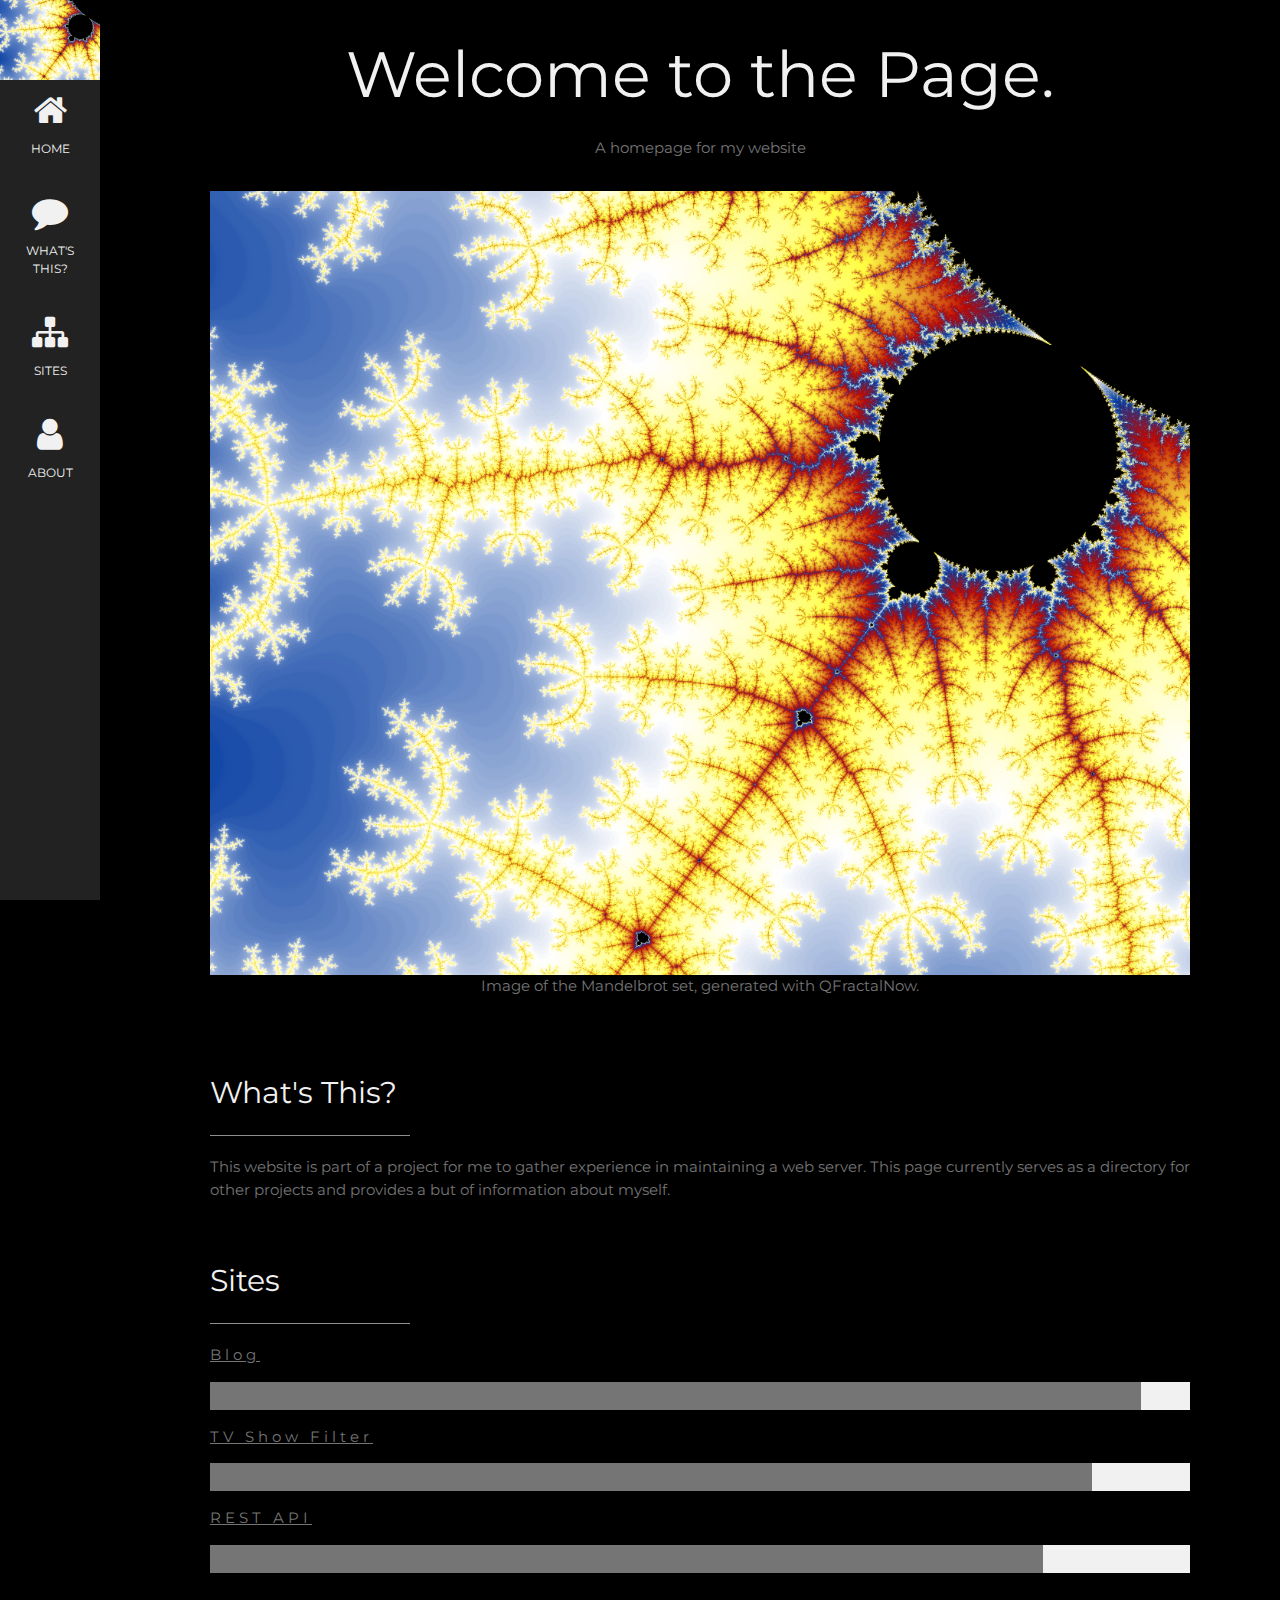
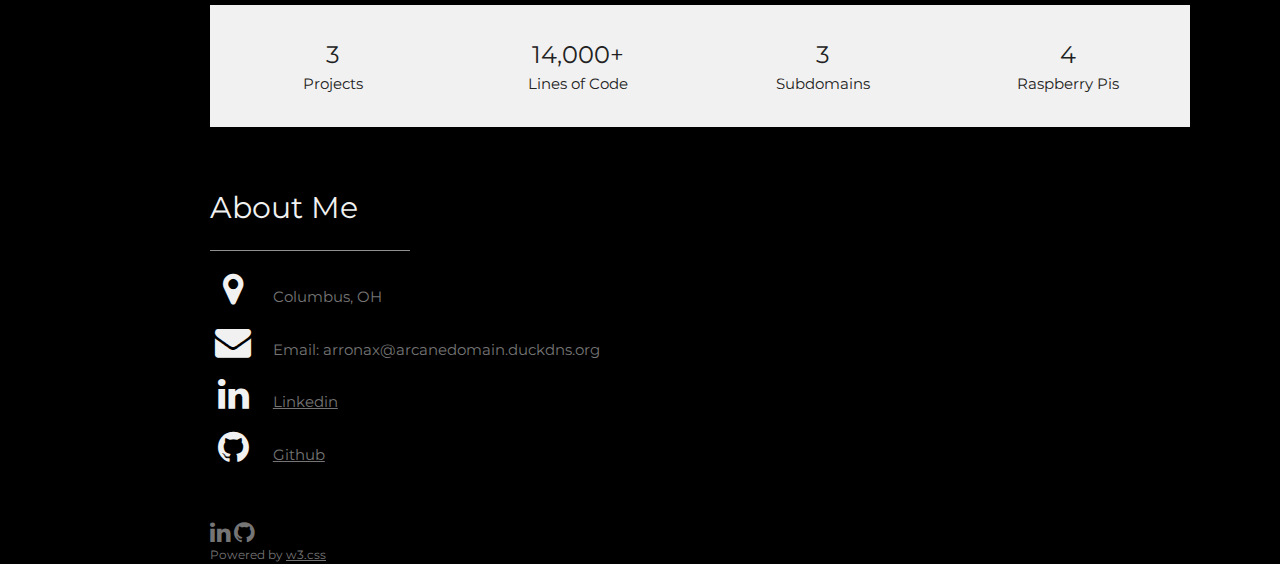
<file: index.html>
<!DOCTYPE html>
<html>

	<head>
		<!-- Data about page information -->
		<meta charset="UTF-8">
		<meta name="viewport" content="width=device-width, initial-scale=1">

		<title>arcanedomain</title>

		<!-- Get css and fonts -->
		<link rel="stylesheet" href="https://www.w3schools.com/w3css/4/w3.css">
		<link rel="stylesheet" href="https://fonts.googleapis.com/css?family=Montserrat">
		<link rel="stylesheet" href="https://cdnjs.cloudflare.com/ajax/libs/font-awesome/4.7.0/css/font-awesome.min.css">
		<link rel="stylesheet" type="text/css" href="static/arcanedomain.css">
		<link rel="stylesheet" type="text/css" href="static/homepage.css">
		<link rel="icon" href="static/link_icon_96x96.ico">

	</head>

	<body>

		<!-- Icon Bar (Sidebar - hidden on small screens) -->
		<nav class="center-text sidebar w3-hide-small">

  		<!-- Avatar image in top left corner -->
  		<img src="fractal.jpg" id="sidebar_image">

  		<a href="#" class="sidebar-link large-pad">
    		<p class="sidebar-icon fa fa-home large-text"></p>
    		<p class="sidebar-title">HOME</p>
  		</a>

  		<a href="#what" class="sidebar-link large-pad">
    		<p class="sidebar-icon fa fa-comment large-text"></p>
    		<p class="sidebar-title">WHAT'S THIS?</p>
  		</a>

  		<a href="#sites" class="sidebar-link large-pad">
    		<p class="sidebar-icon fa fa-sitemap large-text"></p>
    		<p class="sidebar-title">SITES</p>
  		</a>

  		<a href="#about" class="sidebar-link large-pad">
    		<p class="sidebar-icon fa fa-user large-text"></p>
    		<p class="sidebar-title">ABOUT</p>
  		</a>

		</nav>

		<!-- Navbar on small screens (Hidden on medium and large screens) -->
		<div class="w3-top w3-hide-large w3-hide-medium" id="myNavbar">
  		<div class="w3-bar w3-black w3-opacity w3-hover-opacity-off w3-center w3-small">
    		<a href="#" class="w3-bar-item w3-button" style="width:25% !important">HOME</a>
    		<a href="#what" class="w3-bar-item w3-button" style="width:25% !important">?</a>
    		<a href="#sites" class="w3-bar-item w3-button" style="width:25% !important">SITES</a>
    		<a href="#about" class="w3-bar-item w3-button" style="width:25% !important">ABOUT</a>
  		</div>
		</div>

		<!-- Page Content -->
		<main id="main">

			<!-- Header/Home -->
  		<header class="vert-space center-text" id="home">

				<!-- Website Title -->
				<h1><span class="w3-hide-small">Welcome to</span> the Page.</h1>
    		<p>A homepage for my website</p>

				<!-- Image of the Mandelbrot set -->
				<figure class="vert-space">
					<img src="fractal.jpg" alt="fractal">
					<figcaption>
						Image of the Mandelbrot set, generated with QFractalNow.
					</figcaption>
				</figure>

  		</header>

  		<!-- What is this website? -->
  		<article class="vert-space" id="what">
        <h2>What's This?</h2>
        <hr>

				<p>
					This website is part of a project for me to gather experience in maintaining
					a web server. This page currently serves as a directory for other projects
					and provides a but of information about myself.
				</p>

			</article>

      <!-- What sections we have with measurement bars -->
			<article class="vert-space" id="sites">
      	<h2>Sites</h2>
				<hr>

				<div class="site-container">
					<section class="site">
		        <p><a href="https://blog.arcanedomain.duckdns.org/" target="_blank">Blog</a></p>
		        <div class="light-bar">
		            <div class="dark-bar" style="width:95%"></div>
		        </div>
					</section>

					<section class="site">
		        <p><a href="https://tvapi.arcanedomain.duckdns.org/" target="_blank">TV Show Filter</a></p>
		        <div class="light-bar">
		            <div class="dark-bar" style="width:90%"></div>
		        </div>
					</section>

					<section class="site">
		        <p><a href="https://rest.arcanedomain.duckdns.org/" target="_blank">REST API</a></p>
		        <div class="light-bar">
		            <div class="dark-bar" style="width:85%"></div>
		        </div>
					</section>
				</div>

				<!-- This section counts up how many items are in each section -->
				<section class="display vert-space">

					<div class="display-entry">
						<span class="medium-text">3</span>
						<br>
	  		     Projects
	        </div>

	        <div class="display-entry">
	        	<span class="medium-text">14,000+</span>
						<br>
	        	Lines of Code
	        </div>

	        <div class="display-entry">
	        	<span class="medium-text">3</span>
						<br>
	        	Subdomains
	        </div>

	        <div class="display-entry">
						<span class="medium-text">4</span>
						<br>
	        	Raspberry Pis
	        </div>

				<!-- End counting div -->
				</section>

			<!-- End pages div -->
			</article>

			<!-- Disabling the mailform for now -->
			<!--<iframe width="980" height="650" frameBorder="0" src="https://mailform.arcanedomain.duckdns.org"></iframe>-->

  		<!-- About Me Section -->
			<section class="vert-space" id="about">
        <h2>About Me</h2>
        <hr>

      	<!-- Icons and Info -->
        <div>
      		<p><i class="fa fa-map-marker large-text about-icon"></i>Columbus, OH</p>
      		<p><i class="fa fa-envelope large-text about-icon"></i>Email: arronax@arcanedomain.duckdns.org</p>
					<p><i class="fa fa-linkedin large-text about-icon"></i><a href="https://www.linkedin.com/in/benjamin-welding-61a254178" target="_blank">Linkedin</a></p>
					<p><i class="fa fa-github large-text about-icon"></i><a href="https://www.github.com/arcanearronax/" target="_blank">Github</a></p>
        </div><br>

			<!-- End Contact Section -->
		</section>

      <!-- Footer -->
			<footer class="small-text">
        <p class="fa fa-linkedin medium-text footer-item"></p>
				<p class="fa fa-github medium-text footer-item"></p>
        <p class="footer-item">Powered by <a href="https://www.w3schools.com/w3css/default.asp" target="_blank">w3.css</a></p>
      <!-- End footer -->
			</footer>

		<!-- END PAGE CONTENT -->
		</main>

	</body>
</html>
</file>
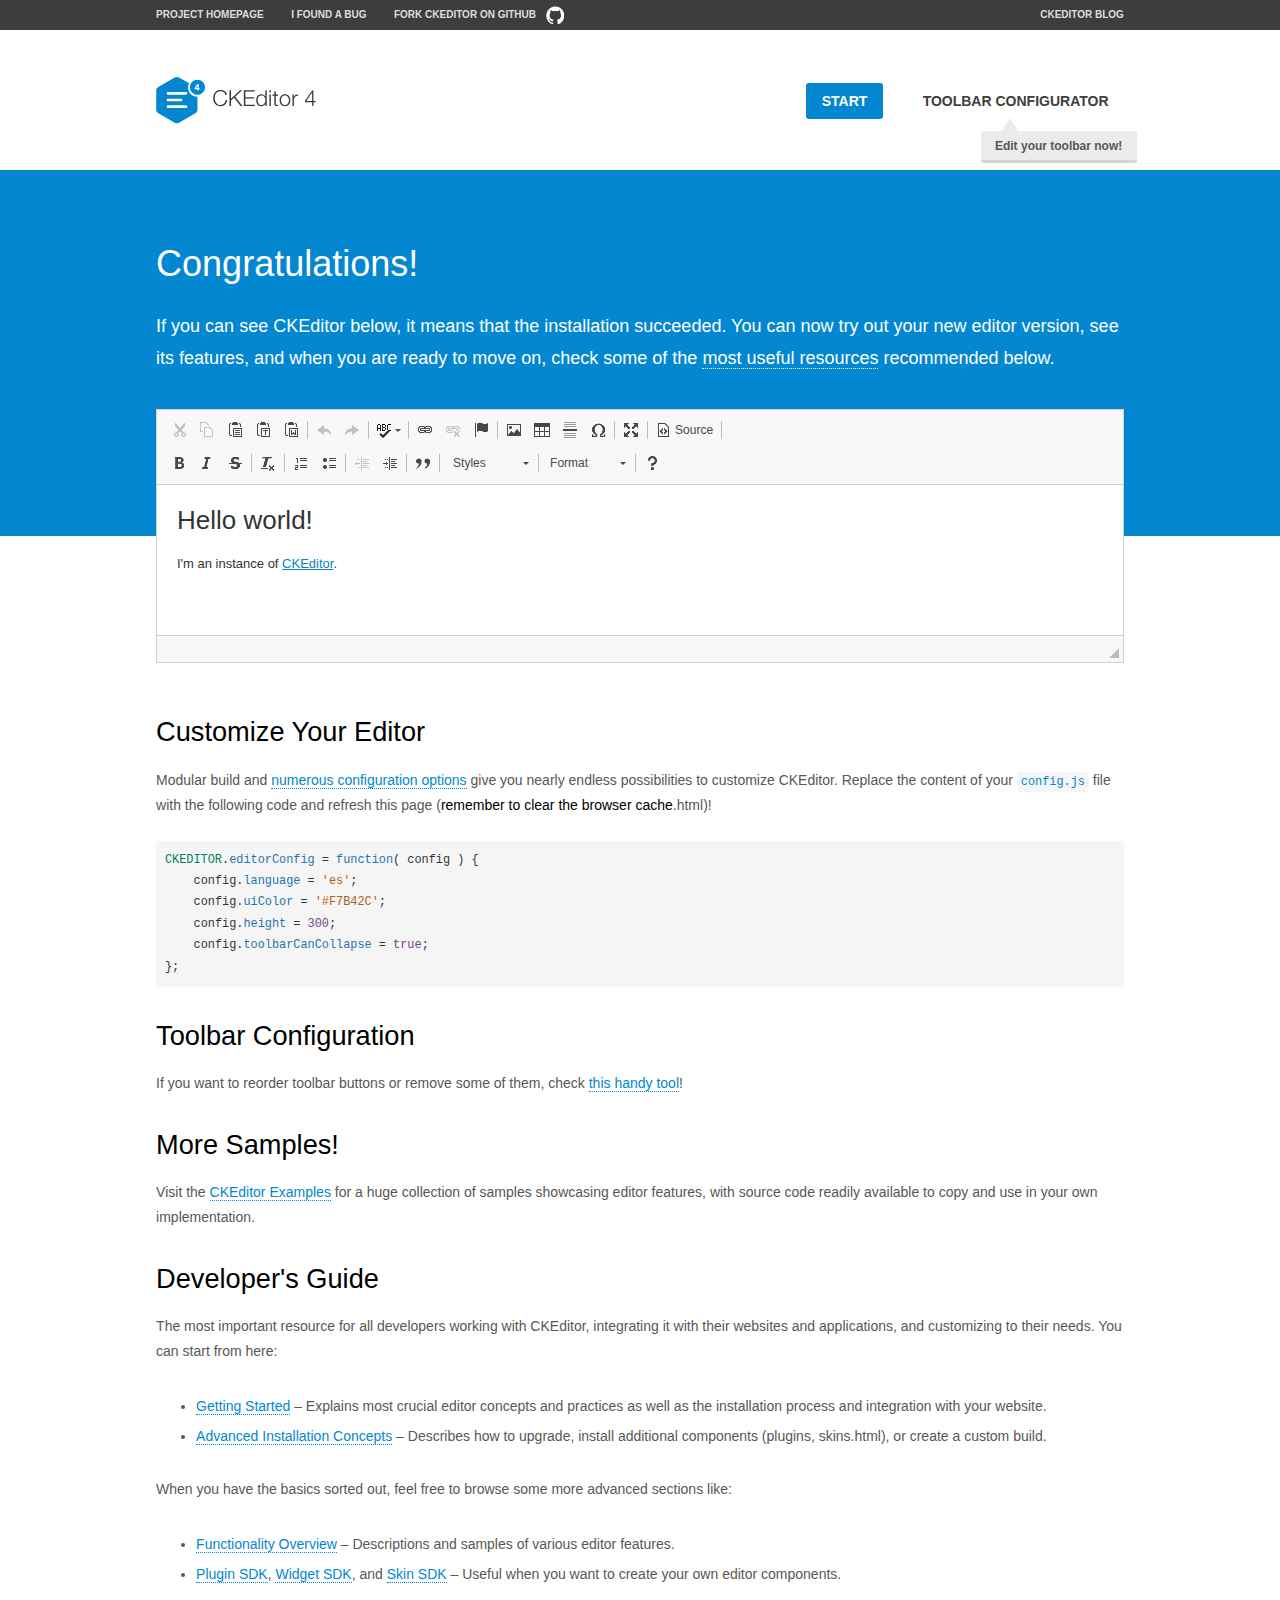
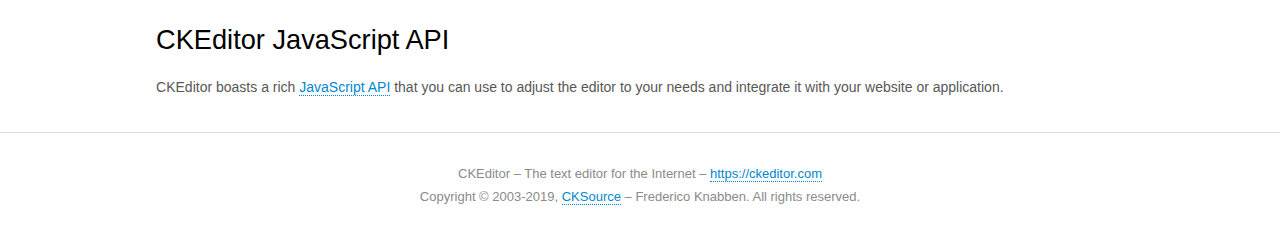
<file: javascript/ckeditor/samples/index.html>
<!DOCTYPE html>
<!--
Copyright (c) 2003-2019, CKSource - Frederico Knabben. All rights reserved.
For licensing, see LICENSE.md or https://ckeditor.com/legal/ckeditor-oss-license
-->
<html>
<head>
	<meta charset="utf-8">
	<title>CKEditor Sample</title>
	<script src="../ckeditor.js"></script>
	<script src="js/sample.js"></script>
	<link rel="stylesheet" href="css/samples.css">
	<link rel="stylesheet" href="toolbarconfigurator/lib/codemirror/neo.css">
</head>
<body id="main">

<nav class="navigation-a">
	<div class="grid-container">
		<ul class="navigation-a-left grid-width-70">
			<li><a href="https://ckeditor.com/ckeditor-4/">Project Homepage</a></li>
			<li><a href="https://github.com/ckeditor/ckeditor-dev/issues">I found a bug</a></li>
			<li><a href="https://github.com/ckeditor/ckeditor-dev" class="icon-pos-right icon-navigation-a-github">Fork CKEditor on GitHub</a></li>
		</ul>
		<ul class="navigation-a-right grid-width-30">
			<li><a href="https://ckeditor.com/blog/">CKEditor Blog</a></li>
		</ul>
	</div>
</nav>

<header class="header-a">
	<div class="grid-container">
		<h1 class="header-a-logo grid-width-30">
			<a href="index.html"><img src="img/logo.svg" onerror="this.src='img/logo.png'; this.onerror=null;" alt="CKEditor Sample"></a>
		</h1>

		<nav class="navigation-b grid-width-70">
			<ul>
				<li><a href="index.html" class="button-a button-a-background">Start</a></li>
				<li><a href="toolbarconfigurator/index.html" class="button-a">Toolbar configurator <span class="balloon-a balloon-a-nw">Edit your toolbar now!</span></a></li>
			</ul>
		</nav>
	</div>
</header>

<main>
	<div class="adjoined-top">
		<div class="grid-container">
			<div class="content grid-width-100">
				<h1>Congratulations!</h1>
				<p>
					If you can see CKEditor below, it means that the installation succeeded.
					You can now try out your new editor version, see its features, and when you are ready to move on, check some of the <a href="#sample-customize">most useful resources</a> recommended below.
				</p>
			</div>
		</div>
	</div>
	<div class="adjoined-bottom">
		<div class="grid-container">
			<div class="grid-width-100">
				<div id="editor">
					<h1>Hello world!</h1>
					<p>I'm an instance of <a href="https://ckeditor.com">CKEditor</a>.</p>
				</div>
			</div>
		</div>
	</div>

	<div class="grid-container">
		<div class="content grid-width-100">
			<section id="sample-customize">
				<h2>Customize Your Editor</h2>
				<p>Modular build and <a href="https://ckeditor.com/docs/ckeditor4/latest/guide/dev_configuration.html">numerous configuration options</a> give you nearly endless possibilities to customize CKEditor. Replace the content of your <code><a href="../config.js">config.js</a></code> file with the following code and refresh this page (<strong>remember to clear the browser cache</strong>.html)!</p>
		<pre class="cm-s-neo CodeMirror"><code><span style="padding-right: 0.1px;"><span class="cm-variable">CKEDITOR</span>.<span class="cm-property">editorConfig</span> <span class="cm-operator">=</span> <span class="cm-keyword">function</span>( <span class="cm-def">config</span> ) {</span>
<span style="padding-right: 0.1px;"><span class="cm-tab">	</span><span class="cm-variable-2">config</span>.<span class="cm-property">language</span> <span class="cm-operator">=</span> <span class="cm-string">'es'</span>;</span>
<span style="padding-right: 0.1px;"><span class="cm-tab">	</span><span class="cm-variable-2">config</span>.<span class="cm-property">uiColor</span> <span class="cm-operator">=</span> <span class="cm-string">'#F7B42C'</span>;</span>
<span style="padding-right: 0.1px;"><span class="cm-tab">	</span><span class="cm-variable-2">config</span>.<span class="cm-property">height</span> <span class="cm-operator">=</span> <span class="cm-number">300</span>;</span>
<span style="padding-right: 0.1px;"><span class="cm-tab">	</span><span class="cm-variable-2">config</span>.<span class="cm-property">toolbarCanCollapse</span> <span class="cm-operator">=</span> <span class="cm-atom">true</span>;</span>
<span style="padding-right: 0.1px;">};</span></code></pre>
			</section>

			<section>
				<h2>Toolbar Configuration</h2>
				<p>If you want to reorder toolbar buttons or remove some of them, check <a href="toolbarconfigurator/index.html">this handy tool</a>!</p>
			</section>

			<section>
				<h2>More Samples!</h2>
				<p>Visit the <a href="https://ckeditor.com/docs/ckeditor4/latest/examples/index.html">CKEditor Examples</a> for a huge collection of samples showcasing editor features, with source code readily available to copy and use in your own implementation.</p>
			</section>

			<section>
				<h2>Developer's Guide</h2>
				<p>The most important resource for all developers working with CKEditor, integrating it with their websites and applications, and customizing to their needs. You can start from here:</p>
				<ul>
					<li><a href="https://ckeditor.com/docs/ckeditor4/latest/guide/dev_installation.html">Getting Started</a> &ndash; Explains most crucial editor concepts and practices as well as the installation process and integration with your website.</li>
					<li><a href="https://ckeditor.com/docs/ckeditor4/latest/guide/dev_advanced_installation.html">Advanced Installation Concepts</a> &ndash; Describes how to upgrade, install additional components (plugins, skins.html), or create a custom build.</li>
				</ul>
					<p>When you have the basics sorted out, feel free to browse some more advanced sections like:</p>
				<ul>
					<li><a href="https://ckeditor.com/docs/ckeditor4/latest/guide/dev_features.html">Functionality Overview</a> &ndash; Descriptions and samples of various editor features.</li>
					<li><a href="https://ckeditor.com/docs/ckeditor4/latest/guide/plugin_sdk_intro.html">Plugin SDK</a>, <a href="https://ckeditor.com/docs/ckeditor4/latest/guide/widget_sdk_intro.html">Widget SDK</a>, and <a href="https://ckeditor.com/docs/ckeditor4/latest/guide/skin_sdk_intro.html">Skin SDK</a> &ndash; Useful when you want to create your own editor components.</li>
				</ul>
			</section>

			<section>
				<h2>CKEditor JavaScript API</h2>
				<p>CKEditor boasts a rich <a href="https://ckeditor.com/docs/ckeditor4/latest/api/index.html">JavaScript API</a> that you can use to adjust the editor to your needs and integrate it with your website or application.</p>
			</section>
		</div>
	</div>
</main>

<footer class="footer-a grid-container">
	<div class="grid-container">
		<p class="grid-width-100">
			CKEditor &ndash; The text editor for the Internet &ndash; <a class="samples" href="https://ckeditor.com/">https://ckeditor.com</a>
		</p>
		<p class="grid-width-100" id="copy">
			Copyright &copy; 2003-2019, <a class="samples" href="https://cksource.com/">CKSource</a> &ndash; Frederico Knabben. All rights reserved.
		</p>
	</div>
</footer>
<script>
	initSample();
</script>

</body>
</html>
</file>
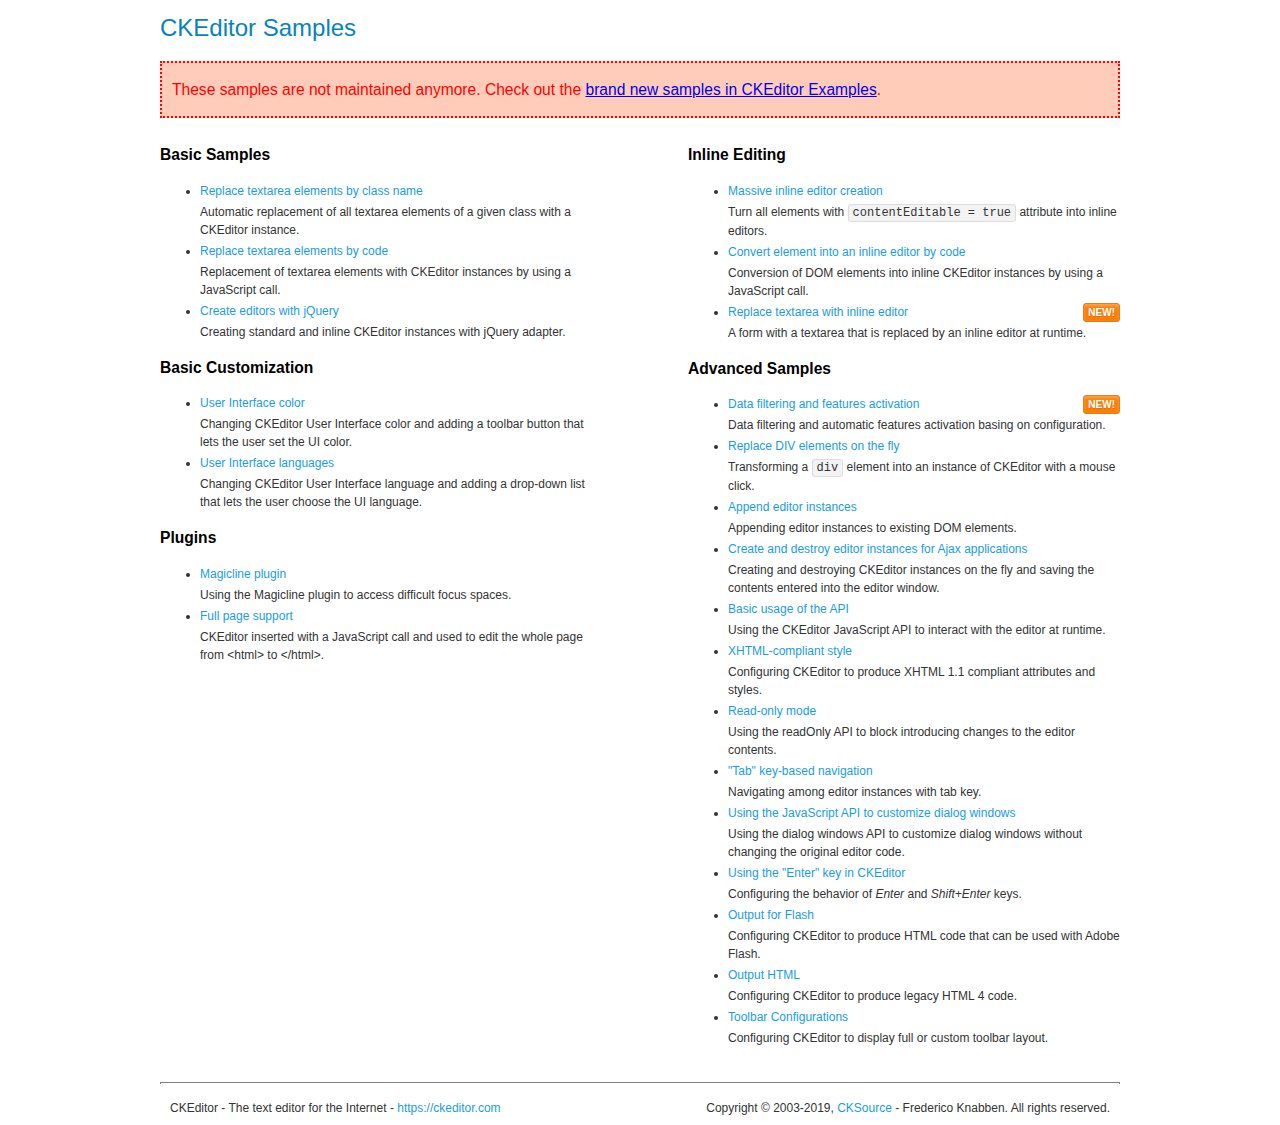
<file: javascript/ckeditor/samples/old/index.html>
<!DOCTYPE html>
<!--
Copyright (c) 2003-2019, CKSource - Frederico Knabben. All rights reserved.
For licensing, see LICENSE.md or https://ckeditor.com/legal/ckeditor-oss-license
-->
<html>
<head>
	<meta charset="utf-8">
	<title>CKEditor Samples</title>
	<link rel="stylesheet" href="sample.css">
</head>
<body>
	<h1 class="samples">
		CKEditor Samples
	</h1>
	<div class="warning deprecated">
		These samples are not maintained anymore. Check out the <a href="https://ckeditor.com/docs/ckeditor4/latest/examples/index.html">brand new samples in CKEditor Examples</a>.
	</div>
	<div class="twoColumns">
		<div class="twoColumnsLeft">
			<h2 class="samples">
				Basic Samples
			</h2>
			<dl class="samples">
				<dt><a class="samples" href="replacebyclass.html">Replace textarea elements by class name</a></dt>
				<dd>Automatic replacement of all textarea elements of a given class with a CKEditor instance.</dd>

				<dt><a class="samples" href="replacebycode.html">Replace textarea elements by code</a></dt>
				<dd>Replacement of textarea elements with CKEditor instances by using a JavaScript call.</dd>

				<dt><a class="samples" href="jquery.html">Create editors with jQuery</a></dt>
				<dd>Creating standard and inline CKEditor instances with jQuery adapter.</dd>
			</dl>

			<h2 class="samples">
				Basic Customization
			</h2>
			<dl class="samples">
				<dt><a class="samples" href="uicolor.html">User Interface color</a></dt>
				<dd>Changing CKEditor User Interface color and adding a toolbar button that lets the user set the UI color.</dd>

				<dt><a class="samples" href="uilanguages.html">User Interface languages</a></dt>
				<dd>Changing CKEditor User Interface language and adding a drop-down list that lets the user choose the UI language.</dd>
			</dl>


			<h2 class="samples">Plugins</h2>
<dl class="samples">
<dt><a class="samples" href="magicline/magicline.html">Magicline plugin</a></dt>
<dd>Using the Magicline plugin to access difficult focus spaces.</dd>

<dt><a class="samples" href="wysiwygarea/fullpage.html">Full page support</a></dt>
<dd>CKEditor inserted with a JavaScript call and used to edit the whole page from &lt;html&gt; to &lt;/html&gt;.</dd>
</dl>
		</div>
		<div class="twoColumnsRight">
			<h2 class="samples">
				Inline Editing
			</h2>
			<dl class="samples">
				<dt><a class="samples" href="inlineall.html">Massive inline editor creation</a></dt>
				<dd>Turn all elements with <code>contentEditable = true</code> attribute into inline editors.</dd>

				<dt><a class="samples" href="inlinebycode.html">Convert element into an inline editor by code</a></dt>
				<dd>Conversion of DOM elements into inline CKEditor instances by using a JavaScript call.</dd>

				<dt><a class="samples" href="inlinetextarea.html">Replace textarea with inline editor</a> <span class="new">New!</span></dt>
				<dd>A form with a textarea that is replaced by an inline editor at runtime.</dd>

				
			</dl>

			<h2 class="samples">
				Advanced Samples
			</h2>
			<dl class="samples">
				<dt><a class="samples" href="datafiltering.html">Data filtering and features activation</a> <span class="new">New!</span></dt>
				<dd>Data filtering and automatic features activation basing on configuration.</dd>

				<dt><a class="samples" href="divreplace.html">Replace DIV elements on the fly</a></dt>
				<dd>Transforming a <code>div</code> element into an instance of CKEditor with a mouse click.</dd>

				<dt><a class="samples" href="appendto.html">Append editor instances</a></dt>
				<dd>Appending editor instances to existing DOM elements.</dd>

				<dt><a class="samples" href="ajax.html">Create and destroy editor instances for Ajax applications</a></dt>
				<dd>Creating and destroying CKEditor instances on the fly and saving the contents entered into the editor window.</dd>

				<dt><a class="samples" href="api.html">Basic usage of the API</a></dt>
				<dd>Using the CKEditor JavaScript API to interact with the editor at runtime.</dd>

				<dt><a class="samples" href="xhtmlstyle.html">XHTML-compliant style</a></dt>
				<dd>Configuring CKEditor to produce XHTML 1.1 compliant attributes and styles.</dd>

				<dt><a class="samples" href="readonly.html">Read-only mode</a></dt>
				<dd>Using the readOnly API to block introducing changes to the editor contents.</dd>

				<dt><a class="samples" href="tabindex.html">"Tab" key-based navigation</a></dt>
				<dd>Navigating among editor instances with tab key.</dd>


				
<dt><a class="samples" href="dialog/dialog.html">Using the JavaScript API to customize dialog windows</a></dt>
<dd>Using the dialog windows API to customize dialog windows without changing the original editor code.</dd>

<dt><a class="samples" href="enterkey/enterkey.html">Using the &quot;Enter&quot; key in CKEditor</a></dt>
<dd>Configuring the behavior of <em>Enter</em> and <em>Shift+Enter</em> keys.</dd>

<dt><a class="samples" href="htmlwriter/outputforflash.html">Output for Flash</a></dt>
<dd>Configuring CKEditor to produce HTML code that can be used with Adobe Flash.</dd>

<dt><a class="samples" href="htmlwriter/outputhtml.html">Output HTML</a></dt>
<dd>Configuring CKEditor to produce legacy HTML 4 code.</dd>

<dt><a class="samples" href="toolbar/toolbar.html">Toolbar Configurations</a></dt>
<dd>Configuring CKEditor to display full or custom toolbar layout.</dd>

			</dl>
		</div>
	</div>
	<div id="footer">
		<hr>
		<p>
			CKEditor - The text editor for the Internet - <a class="samples" href="https://ckeditor.com/">https://ckeditor.com</a>
		</p>
		<p id="copy">
			Copyright &copy; 2003-2019, <a class="samples" href="https://cksource.com/">CKSource</a> - Frederico Knabben. All rights reserved.
		</p>
	</div>
</body>
</html>
</file>
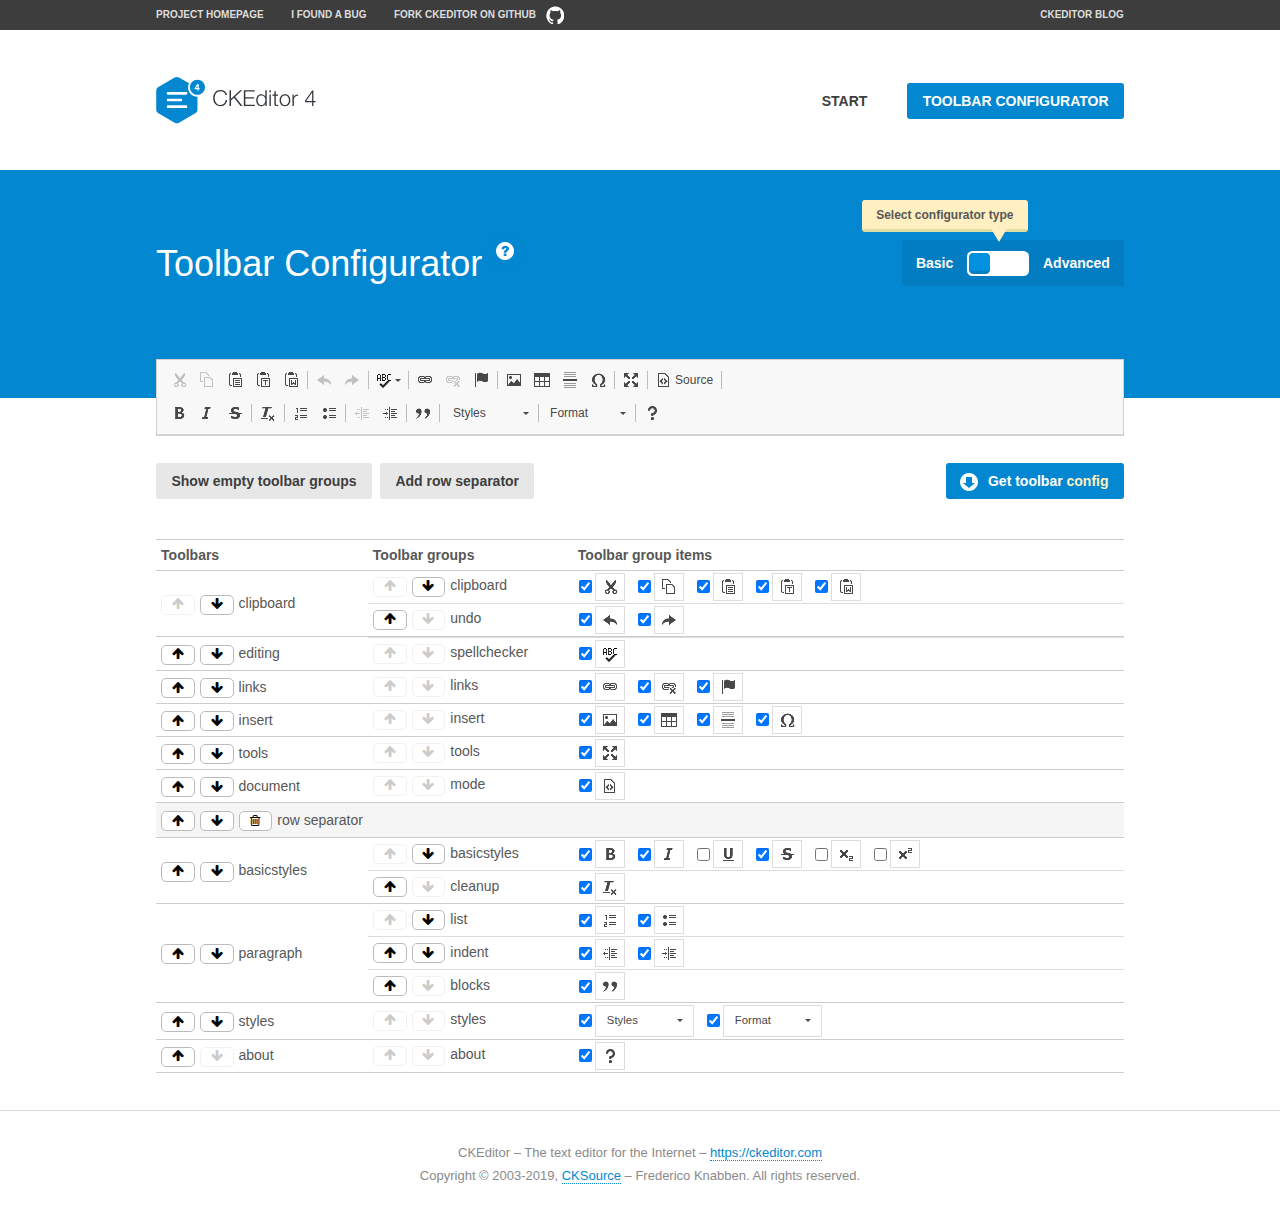
<file: javascript/ckeditor/samples/toolbarconfigurator/index.html>
<!DOCTYPE html>
<!--
Copyright (c) 2003-2019, CKSource - Frederico Knabben. All rights reserved.
For licensing, see LICENSE.md or https://ckeditor.com/legal/ckeditor-oss-license
-->
<!--[if IE 8]><html class="ie8"><![endif]-->
<!--[if gt IE 8]><html><![endif]-->
<!--[if !IE]><!--><html><!--<![endif]-->
<head>
	<meta charset="utf-8">
	<title>Toolbar Configurator</title>
	<script src="../../ckeditor.js"></script>
	<script>
		if ( CKEDITOR.env.ie && CKEDITOR.env.version < 9 )
			CKEDITOR.tools.enableHtml5Elements( document );
	</script>
	<link rel="stylesheet" href="lib/codemirror/codemirror.css">
	<link rel="stylesheet" href="lib/codemirror/show-hint.css">
	<link rel="stylesheet" href="lib/codemirror/neo.css">
	<link rel="stylesheet" href="css/fontello.css">
	<link rel="stylesheet" href="../css/samples.css">
</head>
<body id="toolbar">

<nav class="navigation-a">
	<div class="grid-container">
		<ul class="navigation-a-left grid-width-70">
			<li><a href="https://ckeditor.com/ckeditor-4/">Project Homepage</a></li>
			<li><a href="https://github.com/ckeditor/ckeditor-dev/issues">I found a bug</a></li>
			<li><a href="https://github.com/ckeditor/ckeditor-dev" class="icon-pos-right icon-navigation-a-github">Fork CKEditor on GitHub</a></li>
		</ul>
		<ul class="navigation-a-right grid-width-30">
			<li><a href="https://ckeditor.com/blog/">CKEditor Blog</a></li>
		</ul>
	</div>
</nav>

<header class="header-a">
	<div class="grid-container">
		<h1 class="header-a-logo grid-width-30">
			<a href="../index.html"><img src="../img/logo.svg" onerror="this.src='../img/logo.png'; this.onerror=null;" alt="CKEditor Logo"></a>
		</h1>
		<nav class="navigation-b grid-width-70">
			<ul>
				<li><a href="../index.html"  class="button-a">Start</a></li>
				<li><a href="index.html"  class="button-a button-a-background">Toolbar configurator</a></li>
			</ul>
		</nav>
	</div>
</header>

<main>
	<div class="adjoined-top">
		<div class="grid-container">
			<div class="content grid-width-100">
				<div class="grid-container-nested">
					<h1 class="grid-width-60">
						Toolbar Configurator
						<a href="#help-content" type="button" title="Configurator help" id="help" class="button-a button-a-background button-a-no-text icon-pos-left icon-question-mark">Help</a>
					</h1>

					<div class="grid-width-40 grid-switch-magic">
						<div class="switch">
							<span class="balloon-a balloon-a-se">Select configurator type</span>
							<input type="radio" name="radio" data-num="1" id="radio-basic" />
							<input type="radio" name="radio" data-num="2" id="radio-advanced" />
							<label data-for="1" for="radio-basic">Basic</label>
							<span class="switch-inner">
								<span class="handler"></span>
							</span>
							<label data-for="2" for="radio-advanced">Advanced</label>
						</div>
					</div>
				</div>
			</div>
		</div>
	</div>
	<div class="adjoined-bottom">
		<div class="grid-container">
			<div class="grid-width-100">
				<div class="editors-container">
					<div id="editor-basic"></div>
					<div id="editor-advanced"></div>
				</div>
			</div>
		</div>
	</div>

	<div class="grid-container configurator">
		<div class="content grid-width-100">
			<div class="configurator">
				<div>
					<div id="toolbarModifierWrapper"></div>
				</div>
			</div>
		</div>
	</div>

	<div id="help-content">
		<div class="grid-container">
			<div class="grid-width-100">
				<h2>What Am I Doing Here?</h2>

				<div class="grid-container grid-container-nested">
					<div class="basic">
						<div class="grid-width-50">
							<p>Arrange <a href="https://ckeditor.com/docs/ckeditor4/latest/api/CKEDITOR_config.html#cfg-toolbarGroups">toolbar groups</a>, toggle <a href="https://ckeditor.com/docs/ckeditor4/latest/api/CKEDITOR_config.html#cfg-removeButtons">button visibility</a> according to your needs and get your toolbar configuration.</p>
							<p>You can replace the content of the <a href="../../config.js"><code>config.js</code></a> file with the generated configuration. If you already set some configuration options you will need to merge both configurations.</p>
						</div>
						<div class="grid-width-50">
							<p>Read more about different ways of <a href="https://ckeditor.com/docs/ckeditor4/latest/guide/dev_configuration.html">setting configuration</a> and do not forget about <strong>clearing browser cache</strong>.</p>
							<p>Arranging toolbar groups is the recommended way of configuring the toolbar, but if you need more freedom you can use the <a href="#advanced">advanced configurator</a>.</p>
						</div>
					</div>
					<div class="advanced" style="display: none;">
						<div class="grid-width-50">
							<p>With this code editor you can edit your <a href="https://ckeditor.com/docs/ckeditor4/latest/api/CKEDITOR_config.html#cfg-toolbar">toolbar configuration</a> live.</p>
							<p>You can replace the content of the <a href="../../config.js"><code>config.js</code></a> file with the generated configuration. If you already set some configuration options you will need to merge both configurations.</p>
						</div>
						<div class="grid-width-50">
							<p>Read more about different ways of <a href="https://ckeditor.com/docs/ckeditor4/latest/guide/dev_configuration.html">setting configuration</a> and do not forget about <strong>clearing browser cache</strong>.</p>
						</div>
					</div>
				</div>

				<p class="grid-container grid-container-nested">
					<button type="button" class="help-content-close grid-width-100 button-a button-a-background">Got it. Let's play!</button>
				</p>
			</div>
		</div>
	</div>
</main>

<footer class="footer-a grid-container">
	<p class="grid-width-100">
		CKEditor &ndash; The text editor for the Internet &ndash; <a class="samples" href="https://ckeditor.com/">https://ckeditor.com</a>
	</p>
	<p class="grid-width-100" id="copy">
		Copyright &copy; 2003-2019, <a class="samples" href="https://cksource.com/">CKSource</a> &ndash; Frederico Knabben. All rights reserved.
	</p>
</footer>

<script src="lib/codemirror/codemirror.js"></script>
<script src="lib/codemirror/javascript.js"></script>
<script src="lib/codemirror/show-hint.js"></script>

<script src="js/fulltoolbareditor.js"></script>
<script src="js/abstracttoolbarmodifier.js"></script>
<script src="js/toolbarmodifier.js"></script>
<script src="js/toolbartextmodifier.js"></script>
<script src="../js/sf.js"></script>

<script>
	( function() {
		'use strict';

		var mode = ( window.location.hash.substr( 1 ) === 'advanced' ) ? 'advanced' : 'basic',
			configuratorSection = CKEDITOR.document.findOne( 'main > .grid-container.configurator' ),
			basicInstruction = CKEDITOR.document.findOne( '#help-content .basic' ),
			advancedInstruction = CKEDITOR.document.findOne( '#help-content .advanced' ),

			// Configurator mode switcher.
			modeSwitchBasic = CKEDITOR.document.getById( 'radio-basic' ),
			modeSwitchAdvanced = CKEDITOR.document.getById( 'radio-advanced' );

		// Initial setup
		function updateSwitcher() {
			if ( mode === 'advanced' ) {
				modeSwitchAdvanced.$.checked = true;
			} else {
				modeSwitchBasic.$.checked = true;
			}
		}

		updateSwitcher();

		CKEDITOR.document.getWindow().on( 'hashchange', function( e ) {
			var hash = window.location.hash.substr( 1 );
			if ( !( hash === 'advanced' || hash === 'basic' ) ) {
				return;
			}
			mode = hash;
			onToolbarsDone( mode );
		} );

		CKEDITOR.document.getWindow().on( 'resize', function() {
			updateToolbar( ( mode === 'basic' ? toolbarModifier : toolbarTextModifier )[ 'editorInstance' ] );
		} );

		function onRefresh( modifier ) {
			modifier = modifier || this;

			if ( mode === 'basic' && modifier instanceof ToolbarConfigurator.ToolbarTextModifier ) {
				return;
			}

			// CodeMirror container becomes visible, so we need to refresh and to avoid rendering problems.
			if ( mode === 'advanced' && modifier instanceof ToolbarConfigurator.ToolbarTextModifier ) {
				modifier.codeContainer.refresh();
			}

			updateToolbar( modifier.editorInstance );
		}

		function updateToolbar( editor ) {
			var editorContainer = editor.container;

			// Not always editor is loaded.
			if ( !editorContainer ) {
				return;
			}

			var displayStyle = editorContainer.getStyle( 'display' );

			editorContainer.setStyle( 'display', 'block' );

			var newHeight = editorContainer.getSize( 'height' );

			var newMarginTop = parseInt( editorContainer.getComputedStyle( 'margin-top' ), 10 );
			newMarginTop = ( isNaN( newMarginTop ) ? 0 : Number( newMarginTop ) );

			var newMarginBottom = parseInt( editorContainer.getComputedStyle( 'margin-bottom' ), 10 );
			newMarginBottom = ( isNaN( newMarginBottom ) ? 0 : Number( newMarginBottom ) );

			var result = newHeight + newMarginTop + newMarginBottom;

			editorContainer.setStyle( 'display', displayStyle );

			editor.container.getAscendant( 'div' ).setStyle( 'height', result + 'px' );
		}

		var toolbarModifier = new ToolbarConfigurator.ToolbarModifier( 'editor-basic' );

		var done = 0;
		toolbarModifier.init( onToolbarInit );
		toolbarModifier.onRefresh = onRefresh;

		CKEDITOR.document.getById( 'toolbarModifierWrapper' ).append( toolbarModifier.mainContainer );

		var toolbarTextModifier = new ToolbarConfigurator.ToolbarTextModifier( 'editor-advanced' );
		toolbarTextModifier.init( onToolbarInit );
		toolbarTextModifier.onRefresh = onRefresh;

		function onToolbarInit() {
			if ( ++done === 2 ) {
				onToolbarsDone();

				positionSticky.watch( CKEDITOR.document.findOne( '.toolbar' ), function() {
					return mode === 'advanced';
				} );
			}
		}

		function onToolbarsDone() {
			if ( mode === 'basic' ) {
				toggleModeBasic( false );
			} else {
				toggleModeAdvanced( false );
			}

			updateSwitcher();

			setTimeout( function() {
				CKEDITOR.document.findOne( '.editors-container' ).addClass( 'active' );
				CKEDITOR.document.findOne( '#toolbarModifierWrapper' ).addClass( 'active' );
			}, 200 );
		}

		CKEDITOR.document.getById( 'toolbarModifierWrapper' ).append( toolbarTextModifier.mainContainer );

		function toogleModeSwitch( onElement, offElement, onModifier, offModifier ) {
			onElement.addClass( 'fancy-button-active' );
			offElement.removeClass( 'fancy-button-active' );

			onModifier.showUI();
			offModifier.hideUI();
		}

		function toggleModeBasic( callOnRefresh ) {
			callOnRefresh = ( callOnRefresh !== false );
			mode = 'basic';
			window.location.hash = '#basic';
			toogleModeSwitch( modeSwitchBasic, modeSwitchAdvanced, toolbarModifier, toolbarTextModifier );

			configuratorSection.removeClass( 'freed-width' );
			basicInstruction.show();
			advancedInstruction.hide();

			callOnRefresh && onRefresh( toolbarModifier );
		}

		function toggleModeAdvanced( callOnRefresh ) {
			callOnRefresh = ( callOnRefresh !== false );
			mode = 'advanced';
			window.location.hash = '#advanced';
			toogleModeSwitch( modeSwitchAdvanced, modeSwitchBasic, toolbarTextModifier, toolbarModifier );

			configuratorSection.addClass( 'freed-width' );
			advancedInstruction.show();
			basicInstruction.hide();

			callOnRefresh && onRefresh( toolbarTextModifier );
		}

		modeSwitchBasic.on( 'click', toggleModeBasic );
		modeSwitchAdvanced.on( 'click', toggleModeAdvanced );

		//
		// Position:sticky for the toolbar.
		//

		// Will make elements behave like they were styled with position:sticky.
		var positionSticky = {
			// Store object: {
			// 		element: CKEDITOR.dom.element, // Element which will float.
			// 		placeholder: CKEDITOR.dom.element, // Placeholder which is place to prevent page bounce.
			// 		isFixed: boolean // Whether element float now.
			// }
			watched: [],

			active: [],

			staticContainer: null,

			init: function() {
				var element = CKEDITOR.dom.element.createFromHtml(
					'<div class="staticContainer">' +
						'<div class="grid-container" >' +
							'<div class="grid-width-100">' +
								'<div class="inner"></div>' +
							'</div>' +
						'</div>' +
					'</div>' );

				this.staticContainer = element.findOne( '.inner' );

				CKEDITOR.document.getBody().append( element );
			},

			watch: function( element, preventFunc ) {
				this.watched.push( {
					element: element,
					placeholder: new CKEDITOR.dom.element( 'div' ),
					isFixed: false,
					preventFunc: preventFunc
				} );
			},

			checkAll: function() {
				for ( var i = 0; i < this.watched.length; i++ ) {
					this.check( this.watched[ i ] );
				}
			},

			check: function( element ) {
				var isFixed = element.isFixed;
				var shouldBeFixed = this.shouldBeFixed( element );

				// Nothing to be done.
				if ( isFixed === shouldBeFixed ) {
					return;
				}

				var placeholder = element.placeholder;

				if ( isFixed ) {
					// Unfixing.

					element.element.insertBefore( placeholder );
					placeholder.remove();

					element.element.removeStyle( 'margin' );

					this.active.splice( CKEDITOR.tools.indexOf( this.active, element ), 1 );

				} else {
					// Fixing.
					placeholder.setStyle( 'width', element.element.getSize( 'width' ) + 'px' );
					placeholder.setStyle( 'height', element.element.getSize( 'height' ) + 'px' );
					placeholder.setStyle( 'margin-bottom', element.element.getComputedStyle( 'margin-bottom' ) );
					placeholder.setStyle( 'display', element.element.getComputedStyle( 'display' ) );
					placeholder.insertAfter( element.element );

					this.staticContainer.append( element.element );

					this.active.push( element );
				}

				element.isFixed = !element.isFixed;
			},

			shouldBeFixed: function( element ) {
				if ( element.preventFunc && element.preventFunc() ) {
					return false;
				}

				// If element is already fixed we are checking it's placeholder.
				var related = ( element.isFixed ? element.placeholder : element.element ),
					clientRect = related.$.getBoundingClientRect(),
					staticHeight = this.staticContainer.getSize('height' ),
					elemHeight = element.element.getSize( 'height' );

				if ( element.isFixed ) {
					return ( clientRect.top + elemHeight < staticHeight );
				} else {
					return ( clientRect.top < staticHeight );
				}
			}
		};

		positionSticky.init();

		CKEDITOR.document.getWindow().on( 'scroll',
			new CKEDITOR.tools.eventsBuffer( 100, positionSticky.checkAll, positionSticky ).input
		);

		// Make the toolbar sticky.
		positionSticky.watch( CKEDITOR.document.findOne( '.editors-container' ) );

		// Help button and help-content.
		( function() {
			var helpButton = CKEDITOR.document.getById( 'help' ),
				helpContent = CKEDITOR.document.getById( 'help-content' );

			// Don't show help button on IE8 because it's unsupported by Pico Modal.
			if ( CKEDITOR.env.ie && CKEDITOR.env.version == 8 ) {
				helpButton.hide();
			} else {
				// Display help modal when the button is clicked.
				helpButton.on( 'click', function( evt ) {
					SF.modal( {
						// Clone modal content from DOM.
						content: helpContent.getHtml(),

						afterCreate: function( modal ) {
							// Enable modal content button to close the modal.
							new CKEDITOR.dom.element( modal.modalElem() ).findOne( '.help-content-close' ).once( 'click', modal.close );
						}
					} ).show();
				} );
			}
		} )();
	} )();
</script>
</body>
</html>
</file>
<file: static/arcanedomain.css>
:root {
  --main-bg-color: #000000;
  --alt-bg-color: #222222;
  --main-text-color: #F1F1F1;
  --alt-text-color: #757575;
}

body {
  font-family: "Montserrat", sans-serif;
  background-color: var(--main-bg-color);
  color: var(--main-text-color);
}

h1,h2,h3,h4,h5,h6 {
  font-family: inherit;
  color: inherit;
}

label {
  font-size: 18px;
}
</file>
<file: static/homepage.css>
/* Homepage Only Variables */
:root {
  --main-max-width: 980px;
}

/* Remove margins from "page content" on small screens */
@media only screen and (max-width: 600px) {
  #main {
    margin-left: 0;
  }

  /* need to add padding on small screens */
}

/*
 *  Formatting for all elements
 *
*/

/* Add a left margin to the "page content" that matches the width of the sidebar (120px) */
main {
  margin-left: 120px;
}

p {
  color: var(--alt-text-color);
}

h1 {
  font-size: 64px !important;
}

figure {

}

figcaption {
  color: var(--alt-text-color);
}

img {
  width: 100%;
  height: auto;
  max-width: var(--main-max-width);
}

article {
  max-width: var(--main-max-width);
  margin: 0 auto;
}

section {
  max-width: var(--main-max-width);
  margin: 0 auto;
}

hr {
  opacity: 0.60;
  width: 200px;
}

footer {
  font-size: 18px;
  color: var(--alt-text-color);
  max-width: var(--main-max-width);
  margin-left: auto;
  margin-right: auto;
}

/*
 *  Formatting used throughout the page
 *
*/

.vert-space {
  padding-top: 16px;
  padding-bottom: 16px;
}

.center-text {
  text-align: center !important;
}

.small-text {
  font-size: 12px;
}

.medium-text {
  font-size: 24px !important;
}

.large-text {
  font-size: 36px !important;
}

.large-pad {
  padding: 12px 24px !important;
}

/*
 *  Formatting for the sidebar
 *
*/

.sidebar {
  width: 100px;
  background-color: var(--alt-bg-color);
  font-size: 12px !important;
  height: 100%;
  position: fixed !important;
  z-index: 1;
  overflow: auto;
}

p.sidebar-title {
  color: var(--main-text-color);
}

.sidebar-link {
  color: var(--main-text-color);
  text-align: inherit !important;
  white-space: normal !important;
  display: inline-block;
  vertical-align: middle;
  text-decoration: none;
  cursor: pointer;
  width: 100%;
}

.sidebar-link:hover {
  background-color: var(--main-bg-color) !important;
  color: var(--main-text-color);
}

.sidebar-icon {
  color: var(--main-text-color);
  margin: 0px;
}

/*
 *  Formatting for site display
 *
*/

.site {
  margin: 16px 0px;
  letter-spacing: 4px;
}

.site-container {
  margin: 0px auto 32px auto;
  /* Set "my-sec-counter" to 0 */
  counter-reset: bar-size;
}

#sites {
  text-align: justify !important;
}

.light-bar {
  height: 28px;
  background-color: var(--main-text-color);
}

.dark-bar {
  height: inherit;
  background-color: var(--alt-text-color);
}

/*
 *  Formatting for the item display
 *
*/

.display {
  color: var(--alt-bg-color);
  background-color: var(--main-text-color);
  padding: 16px 0px;
  margin-top: 16px;
  margin-bottom: 16px;
  margin-left: 0;
  margin-right: 0;
  text-align: center;
}

.display::after {
  content: "";
  display: table;
  clear: both;
}

.display-entry {
  margin: inherit;
  width: 25%;
  float: left;
}

/*
 *  Formatting used for the About section
 *
*/

.about-icon {
  color: var(--main-text-color);
  margin-right: 16px;
  width: 1.3em;
  text-align: center;
}

/*
 *  Formatting for the footer
 *
*/

.footer-item {
  margin: auto;
}
</file>
<file: javascript/ckeditor/samples/css/samples.css>
/**
 * @license Copyright (c) 2003-2019, CKSource - Frederico Knabben. All rights reserved.
 * For licensing, see LICENSE.md or https://ckeditor.com/legal/ckeditor-oss-license
 */
@media (max-width: 900px) {
  .global-is-mobile-hidden {
    display: none !important;
  }
}
article,
aside,
details,
figcaption,
figure,
footer,
header,
hgroup,
main,
menu,
nav,
section {
  display: block;
}
body,
html {
  margin: 0;
  padding: 0;
  font: 16px / 1.8 Arial, 'Helvetica Neue', Helvetica, sans-serif;
  font-weight: 300;
  color: #575757;
}
.grid-width-10 {
  width: 10%;
}
.grid-width-20 {
  width: 20%;
}
.grid-width-30 {
  width: 30%;
}
.grid-width-40 {
  width: 40%;
}
.grid-width-50 {
  width: 50%;
}
.grid-width-60 {
  width: 60%;
}
.grid-width-70 {
  width: 70%;
}
.grid-width-80 {
  width: 80%;
}
.grid-width-90 {
  width: 90%;
}
.grid-width-100 {
  width: 100%;
}
@media (max-width: 900px) {
  .grid-width-10,
  .grid-width-20,
  .grid-width-30,
  .grid-width-40,
  .grid-width-50,
  .grid-width-60,
  .grid-width-70,
  .grid-width-80,
  .grid-width-90,
  .grid-width-100 {
    width: 100%;
  }
}
*[class*="grid-width"] {
  -webkit-box-sizing: border-box;
  -moz-box-sizing: border-box;
  box-sizing: border-box;
  padding-left: 4%;
  padding-right: 4%;
  float: left;
}
*[class*="grid-width"]:after,
.grid-container:after,
*[class*="grid-width"]:before,
.grid-container:before {
  content: '';
  display: block;
  overflow: hidden;
  visibility: hidden;
  font-size: 0;
  line-height: 0;
  width: 0;
  height: 0;
}
*[class*="grid-width"]:after,
.grid-container:after {
  clear: both;
}
.grid-container {
  -webkit-box-sizing: border-box;
  -moz-box-sizing: border-box;
  box-sizing: border-box;
  margin-left: auto;
  margin-right: auto;
}
.grid-container-nested *[class*="grid-width"]:first-child {
  padding-left: 0;
}
.grid-container-nested *[class*="grid-width"]:last-child {
  padding-right: 0;
}
@media (max-width: 900px) {
  .grid-container-nested *[class*="grid-width"]:first-child {
    padding-left: 4%;
  }
  .grid-container-nested *[class*="grid-width"]:last-child {
    padding-right: 4%;
  }
}
.header-a {
  min-height: 140px;
  overflow: hidden;
}
.header-a .header-a-logo {
  margin: 40px 0 0;
}
@media (max-width: 900px) {
  .header-a .header-a-logo {
    text-align: center;
  }
}
.header-a .header-a-logo img {
  border: transparent;
}
.navigation-a {
  height: 30px;
  background: #3D3D3D;
  position: absolute;
  left: 0;
  right: 0;
  top: 0;
  padding: 0;
  overflow: hidden;
}
@media (max-width: 900px) {
  .navigation-a {
    text-align: center;
  }
}
.navigation-a ul {
  list-style: none;
  margin: 0;
  overflow: hidden;
}
.navigation-a ul li,
.navigation-a ul li a {
  display: inline-block;
}
@media (max-width: 900px) {
  .navigation-a ul {
    width: auto;
    text-overflow: ellipsis;
    white-space: nowrap;
    display: inline-block;
    float: none;
  }
  .navigation-a ul:before,
  .navigation-a ul:after {
    display: none;
  }
}
.navigation-a ul.navigation-a-left {
  text-align: left;
}
@media (max-width: 900px) {
  .navigation-a ul.navigation-a-left {
    padding-right: 0;
  }
}
.navigation-a ul.navigation-a-right {
  text-align: right;
}
@media (max-width: 900px) {
  .navigation-a ul.navigation-a-right {
    padding-left: 23px;
  }
}
.navigation-a ul li + li {
  margin-left: 23px;
}
.navigation-a ul li a {
  font-size: 10px;
  font-size: 0.625rem;
  line-height: 18px;
  line-height: 1.13rem;
  line-height: 30px;
  float: left;
  color: #ddd;
  font-weight: bold;
  text-decoration: none;
  text-transform: uppercase;
}
.navigation-a ul li a:hover {
  cursor: pointer;
  color: #fff;
}
.icon-navigation-a-github:before,
.icon-navigation-a-github:after {
  background-image: url("[data-uri]");
}
.navigation-b {
  text-align: right;
  margin: 52px 0 0;
  overflow: visible;
}
@media (max-width: 900px) {
  .navigation-b {
    text-align: center;
    margin-top: 20px;
    padding: 0;
  }
}
.navigation-b ul {
  padding: 0;
  list-style: none;
  margin: 0;
  overflow: visible;
}
.navigation-b ul li,
.navigation-b ul li a {
  display: inline-block;
}
@media (max-width: 900px) {
  .navigation-b ul {
    display: table;
    width: 100%;
    padding-bottom: 1.5em;
  }
}
@media (max-width: 900px) {
  .navigation-b ul li {
    display: table-row;
  }
}
.navigation-b ul li + li {
  margin-left: 20px;
}
@media (max-width: 900px) {
  .navigation-b ul li + li {
    margin-left: 0;
  }
}
.navigation-b ul li a {
  -webkit-box-sizing: border-box;
  -moz-box-sizing: border-box;
  box-sizing: border-box;
  text-transform: uppercase;
  text-decoration: none;
  outline: none;
}
@media (max-width: 900px) {
  .navigation-b ul li a {
    width: 100%;
    -webkit-border-radius: 0;
    -webkit-background-clip: padding-box;
    -moz-border-radius: 0;
    -moz-background-clip: padding;
    border-radius: 0;
    background-clip: padding-box;
  }
}
.footer-a {
  font-size: 13px;
  font-size: 0.8125rem;
  line-height: 23.4px;
  line-height: 1.46rem;
  padding-top: 2.25em;
  padding-bottom: 2.25em;
  overflow: hidden;
  color: #8a8a8a;
}
.footer-a a {
  color: #0287D0;
  text-decoration: none;
  border-bottom: 1px dotted #0287D0;
}
.footer-a a:hover {
  color: #0277b7;
}
.footer-a p {
  margin: 0;
  display: inline-block;
  text-align: center;
}
.content {
  font-size: 14px;
  font-size: 0.875rem;
  line-height: 25.2px;
  line-height: 1.57rem;
  overflow: hidden;
  padding-top: 1.5em;
  padding-bottom: 1.5em;
}
.content p {
  margin: 0.75em 0;
}
.content ul,
.content ol,
.content pre,
.content blockquote,
.content textarea:not([class^="cke"]),
.content .cke {
  margin: 1.875em 0;
}
.content code,
.content kbd {
  -webkit-border-radius: 3px;
  -webkit-background-clip: padding-box;
  -moz-border-radius: 3px;
  -moz-background-clip: padding;
  border-radius: 3px;
  background-clip: padding-box;
  padding: 3px 4px;
}
.content pre,
.content code,
.content kbd,
.content blockquote {
  background: #f5f5f5;
}
.content blockquote,
.content pre {
  background: none;
  border-left: 4px solid #0287D0;
  padding: 1.5em 2.25em;
}
.content p a,
.content ul a,
.content ol a,
.content blockquote a,
.content h1 a,
.content h2 a,
.content h3 a,
.content h4 a,
.content h5 a {
  color: #0287D0;
  text-decoration: none;
  border-bottom: 1px dotted #0287D0;
}
.content p a:hover,
.content ul a:hover,
.content ol a:hover,
.content blockquote a:hover,
.content h1 a:hover,
.content h2 a:hover,
.content h3 a:hover,
.content h4 a:hover,
.content h5 a:hover {
  color: #0277b7;
}
.content h1,
.content h2,
.content h3,
.content h4,
.content h5 {
  color: #000;
  font-weight: 100;
}
.content h1 code,
.content h2 code,
.content h3 code,
.content h4 code,
.content h5 code,
.content h1 kbd,
.content h2 kbd,
.content h3 kbd,
.content h4 kbd,
.content h5 kbd {
  font-size: inherit;
}
.content h1 a.content-heading-anchor,
.content h2 a.content-heading-anchor,
.content h3 a.content-heading-anchor,
.content h4 a.content-heading-anchor,
.content h5 a.content-heading-anchor {
  font-weight: 100;
  vertical-align: middle;
  opacity: 0;
  border: 0;
}
.content h1:hover a.content-heading-anchor,
.content h2:hover a.content-heading-anchor,
.content h3:hover a.content-heading-anchor,
.content h4:hover a.content-heading-anchor,
.content h5:hover a.content-heading-anchor {
  opacity: 1;
}
.content h1:target a,
.content h2:target a,
.content h3:target a,
.content h4:target a,
.content h5:target a {
  -webkit-animation: targetLinkOpacity 0.5s linear alternate;
  -moz-animation: targetLinkOpacity 0.5s linear alternate;
  -o-animation: targetLinkOpacity 0.5s linear alternate;
  animation: targetLinkOpacity 0.5s linear alternate;
  opacity: 1;
}
.content input,
.content select,
.content textarea:not([class^="cke"]) {
  -webkit-border-radius: 3px;
  -webkit-background-clip: padding-box;
  -moz-border-radius: 3px;
  -moz-background-clip: padding;
  border-radius: 3px;
  background-clip: padding-box;
  -webkit-box-shadow: inset 0 1px 1px rgba(0, 0, 0, 0.08);
  -moz-box-shadow: inset 0 1px 1px rgba(0, 0, 0, 0.08);
  box-shadow: inset 0 1px 1px rgba(0, 0, 0, 0.08);
  font: inherit;
  color: inherit;
  border: 1px solid #D9D9D9;
  padding: .2em .5em;
}
.content input:focus,
.content select:focus,
.content textarea:not([class^="cke"]):focus {
  border-color: #66afe9;
  outline: 0;
  -webkit-box-shadow: inset 0 1px 1px rgba(0, 0, 0, 0.08), 0 0 8px #93c6ef;
  -moz-box-shadow: inset 0 1px 1px rgba(0, 0, 0, 0.08), 0 0 8px #93c6ef;
  box-shadow: inset 0 1px 1px rgba(0, 0, 0, 0.08), 0 0 8px #93c6ef;
}
.content abbr {
  border-bottom: 1px dotted #666;
  cursor: pointer;
}
.content blockquote {
  font-style: italic;
  font-family: Georgia, Times, "Times New Roman", serif;
  font-size: 16px;
  font-size: 1rem;
  line-height: 28.8px;
  line-height: 1.8rem;
}
.content em {
  font-style: italic;
}
.content h1 {
  font-size: 36px;
  font-size: 2.25rem;
  line-height: 64.8px;
  line-height: 4.05rem;
  margin: 1.125em 0 0;
}
.content h2 {
  font-size: 27.2px;
  font-size: 1.7rem;
  line-height: 48.96px;
  line-height: 3.06rem;
  margin: 0.9em 0 0;
}
.content h3 {
  font-size: 24px;
  font-size: 1.5rem;
  line-height: 43.2px;
  line-height: 2.7rem;
  font-weight: 500;
  margin: 0.75em 0 0;
}
.content h4 {
  font-size: 19.2px;
  font-size: 1.2rem;
  line-height: 34.56px;
  line-height: 2.16rem;
  font-weight: 500;
  margin: 0.75em 0 0;
}
.content h5 {
  font-size: 17.6px;
  font-size: 1.1rem;
  line-height: 31.68px;
  line-height: 1.98rem;
  font-weight: 500;
  margin: 0.75em 0 0;
}
.content hr {
  border: 0;
  border-top: 4px solid #D9D9D9;
  margin: 1.5em 0;
}
.content input[type="text"] {
  height: 1.8em;
  line-height: 1.8em;
}
.content input[type="button"] {
  -webkit-appearance: button;
  -moz-appearance: button;
  appearance: button;
}
.content kbd {
  font-size: 12px;
  font-size: 0.75rem;
  line-height: 21.6px;
  line-height: 1.35rem;
  font-family: Arial, 'Helvetica Neue', Helvetica, sans-serif;
  padding: 2px 6px;
  -webkit-box-shadow: 0 0 4px #fff inset, 0 2px 0 #D9D9D9;
  -moz-box-shadow: 0 0 4px #fff inset, 0 2px 0 #D9D9D9;
  box-shadow: 0 0 4px #fff inset, 0 2px 0 #D9D9D9;
}
.content p img {
  vertical-align: middle;
}
.content p pre {
  padding: 1.5em;
}
.content pre {
  padding: 0;
  border: 0;
  tab-size: 4;
  -o-tab-size: 4;
  -moz-tab-size: 4;
}
.content pre,
.content code {
  font-size: 11.89px;
  font-size: 0.743rem;
  line-height: 21.4px;
  line-height: 1.34rem;
  font-family: Consolas, Menlo, Monaco, Lucida Console, Liberation Mono, DejaVu Sans Mono, Bitstream Vera Sans Mono, Courier New, monospace, serif;
}
.content pre a,
.content code a {
  border: 0;
}
.content pre code {
  padding: 0.75em;
  display: block;
}
.content strong {
  color: #000;
}
.content ul ul,
.content ol ul,
.content ul ol,
.content ol ol {
  margin: 0.75em 0;
}
.content ul li,
.content ol li {
  font-size: 14px;
  font-size: 0.875rem;
  line-height: 30.24px;
  line-height: 1.89rem;
}
.content textarea:not([class^="cke"]) {
  width: 100%;
}
.content div.todo {
  border: 2px dotted #444;
  padding: 10px;
  margin: 60px 0 10px 0;
  /* Remove me some day */
}
.content div.todo:before {
  content: "TODO";
  font-weight: bold;
}
body a.button-a,
body button.button-a,
body input.button-a {
  -webkit-border-radius: 3px;
  -webkit-background-clip: padding-box;
  -moz-border-radius: 3px;
  -moz-background-clip: padding;
  border-radius: 3px;
  background-clip: padding-box;
  font-size: 14px;
  font-size: 0.875rem;
  line-height: 25.2px;
  line-height: 1.57rem;
  height: 36px;
  line-height: 36px;
  padding: 0 1.1em;
  font-weight: 700;
  color: #3e3e3e;
  white-space: nowrap;
  text-decoration: none;
  display: inline-block;
  cursor: pointer;
  border: 0;
  vertical-align: middle;
  margin: 1px 0;
  background: transparent;
}
body a.button-a.icon-pos-left,
body button.button-a.icon-pos-left,
body input.button-a.icon-pos-left {
  padding-left: .8em;
}
body a.button-a.icon-pos-right,
body button.button-a.icon-pos-right,
body input.button-a.icon-pos-right {
  padding-right: .8em;
}
body a.button-a.button-a-no-text,
body button.button-a.button-a-no-text,
body input.button-a.button-a-no-text {
  -webkit-border-radius: 100px;
  -webkit-background-clip: padding-box;
  -moz-border-radius: 100px;
  -moz-background-clip: padding;
  border-radius: 100px;
  background-clip: padding-box;
  width: 36px;
  padding: 0;
  text-indent: -999px;
  overflow: hidden;
  position: relative;
  text-align: center;
}
body a.button-a.button-a-no-text:before,
body button.button-a.button-a-no-text:before,
body input.button-a.button-a-no-text:before {
  position: absolute;
  left: 50%;
  top: 50%;
  margin: -9px 0 0 -9px;
}
@media (max-width: 900px) {
  body a.button-a.button-a-mobile-collapsed,
  body button.button-a.button-a-mobile-collapsed,
  body input.button-a.button-a-mobile-collapsed {
    -webkit-border-radius: 100px;
    -webkit-background-clip: padding-box;
    -moz-border-radius: 100px;
    -moz-background-clip: padding;
    border-radius: 100px;
    background-clip: padding-box;
    width: 36px;
    padding: 0;
    text-indent: -999px;
    overflow: hidden;
    position: relative;
    text-align: center;
  }
  body a.button-a.button-a-mobile-collapsed:before,
  body button.button-a.button-a-mobile-collapsed:before,
  body input.button-a.button-a-mobile-collapsed:before {
    position: absolute;
    left: 50%;
    top: 50%;
    margin: -9px 0 0 -9px;
  }
  body a.button-a.button-a-mobile-collapsed:before,
  body button.button-a.button-a-mobile-collapsed:before,
  body input.button-a.button-a-mobile-collapsed:before {
    position: absolute;
    left: 50%;
    top: 50%;
    margin: -9px 0 0 -9px;
  }
}
body a.button-a:active,
body button.button-a:active,
body input.button-a:active,
body a.button-a:hover,
body button.button-a:hover,
body input.button-a:hover {
  color: #fff;
  background: #0277b7;
}
body a.button-a:focus,
body button.button-a:focus,
body input.button-a:focus {
  border-color: #66afe9;
  outline: 0;
  -webkit-box-shadow: inset 0 1px 1px rgba(0, 0, 0, 0.075), 0 0 8px #93c6ef;
  -moz-box-shadow: inset 0 1px 1px rgba(0, 0, 0, 0.075), 0 0 8px #93c6ef;
  box-shadow: inset 0 1px 1px rgba(0, 0, 0, 0.075), 0 0 8px #93c6ef;
}
body a.button-a-soft,
body button.button-a-soft,
body input.button-a-soft {
  background: #e7e7e7;
}
body a.button-a-soft:active,
body button.button-a-soft:active,
body input.button-a-soft:active,
body a.button-a-soft:hover,
body button.button-a-soft:hover,
body input.button-a-soft:hover {
  color: #3e3e3e;
  background: #cecece;
}
body a.button-a-background,
body button.button-a-background,
body input.button-a-background,
body a.navigation-b ul li a:hover,
body button.navigation-b ul li a:hover,
body input.navigation-b ul li a:hover {
  color: #fff;
  background: #0287D0;
}
body a.button-a-background:active,
body button.button-a-background:active,
body input.button-a-background:active,
body a.button-a-background:hover,
body button.button-a-background:hover,
body input.button-a-background:hover,
body a.navigation-b ul li a:hover:active,
body button.navigation-b ul li a:hover:active,
body input.navigation-b ul li a:hover:active,
body a.navigation-b ul li a:hover:hover,
body button.navigation-b ul li a:hover:hover,
body input.navigation-b ul li a:hover:hover {
  color: #fff;
  background: #0277b7;
}
.balloon-a {
  font-size: 12px;
  font-size: 0.75rem;
  line-height: 21.6px;
  line-height: 1.35rem;
  -webkit-border-radius: 3px;
  -webkit-background-clip: padding-box;
  -moz-border-radius: 3px;
  -moz-background-clip: padding;
  border-radius: 3px;
  background-clip: padding-box;
  border-bottom: 3px solid #d4d4d4;
  background: #ebebeb;
  display: inline-block;
  white-space: nowrap;
  padding: .4em 1.2em .2em;
  font-weight: 700;
  position: relative;
  z-index: 1000;
  text-transform: none;
  color: #575757;
}
.balloon-a:hover {
  color: #575757;
}
.balloon-a:before {
  content: '';
  width: 0;
  height: 0;
  border-style: solid;
  position: absolute;
}
.balloon-a-ne:before,
.balloon-a-nw:before {
  top: -13px;
  border-width: 0 9px 15.6px 9px;
  border-color: transparent transparent #ebebeb transparent;
}
.balloon-a-se:before,
.balloon-a-sw:before {
  bottom: -13px;
  border-width: 15.6px 9px 0 9px;
  border-color: #ebebeb transparent transparent transparent;
}
.balloon-a-nw:before,
.balloon-a-sw:before {
  left: 20px;
}
.balloon-a-ne:before,
.balloon-a-se:before {
  right: 20px;
}
.icon-pos-left:before,
.icon-pos-right:after {
  content: '';
  display: inline-block;
  width: 18px;
  height: 18px;
  vertical-align: middle;
  background-repeat: no-repeat;
}
.icon-pos-left:before {
  margin-right: 10px;
}
.icon-pos-right:after {
  margin-left: 10px;
}
.icon-download:before,
.icon-download:after {
  background-image: url("[data-uri]");
}
.icon-question-mark:before,
.icon-question-mark:after {
  background-image: url("[data-uri]");
}
.icon-close:before,
.icon-close:after {
  background-image: url("[data-uri]");
}
.ie8 .switch > * {
  vertical-align: middle;
}
.ie8 .switch input[type="radio"] {
  margin: 0 0.25em;
  display: inline-block;
}
.ie8 .switch label {
  margin-left: 0 !important;
  margin-right: 0 !important;
}
.ie8 .switch label[data-for="1"] {
  float: left;
}
.ie8 .switch label[data-for="2"] {
  float: right;
}
.ie8 .switch .switch-inner {
  display: none;
}
.switch {
  font-size: 14px;
  font-size: 0.875rem;
  line-height: 25.2px;
  line-height: 1.57rem;
  font-weight: bold;
  background-color: #0287D0;
  overflow: hidden;
  display: inline-block;
  padding: 0.75em 0.25em;
  color: #fff;
  -webkit-border-radius: 3px;
  -webkit-background-clip: padding-box;
  -moz-border-radius: 3px;
  -moz-background-clip: padding;
  border-radius: 3px;
  background-clip: padding-box;
  position: relative;
}
.switch input[type="radio"] {
  display: none;
}
.switch label {
  position: relative;
  z-index: 2;
  float: left;
  cursor: pointer;
  padding: 0 0.75em;
}
.switch label:hover {
  text-decoration: underline;
}
.switch .switch-inner {
  float: left;
  background-color: #FFF;
  height: 1.5em;
  width: 4.125em;
  padding: 2px;
  margin: 0 0.25em;
  -webkit-border-radius: 5.5px;
  -webkit-background-clip: padding-box;
  -moz-border-radius: 5.5px;
  -moz-background-clip: padding;
  border-radius: 5.5px;
  background-clip: padding-box;
}
.switch .switch-inner .handler {
  overflow: hidden;
  position: relative;
  display: block;
  height: 1.5em;
  width: 1.5em;
  background: #027dc1;
  -webkit-border-radius: 4.5px;
  -webkit-background-clip: padding-box;
  -moz-border-radius: 4.5px;
  -moz-background-clip: padding;
  border-radius: 4.5px;
  background-clip: padding-box;
}
.switch .switch-inner .handler:before {
  content: '';
  display: block;
  position: absolute;
  top: 0;
  right: 0;
  bottom: 3px;
  left: 0;
  background-color: #0291df;
  -webkit-border-bottom-left-radius: 4.5px;
  -moz-border-radius-bottomleft: 4.5px;
  border-bottom-left-radius: 4.5px;
  -webkit-border-bottom-right-radius: 4.5px;
  -webkit-background-clip: padding-box;
  -moz-border-radius-bottomright: 4.5px;
  -moz-background-clip: padding;
  border-bottom-right-radius: 4.5px;
  background-clip: padding-box;
}
.switch:hover .switch-inner .handler:before {
  background: #029ef3;
}
.switch input[data-num="2"]:checked ~ .switch-inner > .handler {
  margin-left: auto;
}
.switch input[data-num="2"]:checked ~ label[data-for="1"] {
  padding-right: 5.125em;
  margin-right: -4.375em;
}
.switch input[data-num="1"]:checked ~ label[data-for="2"] {
  padding-left: 5.125em;
  margin-left: -4.375em;
}
.toggler {
  -webkit-user-select: none;
  -moz-user-select: none;
  -ms-user-select: none;
  user-select: none;
}
.toggler label {
  cursor: pointer;
}
.toggler [data-collapse] {
  display: inherit;
}
.toggler [data-expand] {
  display: none;
}
.toggler.collapsed [data-collapse] {
  display: none;
}
.toggler.collapsed [data-expand] {
  display: inherit;
}
.toggler-container {
  overflow: hidden;
}
.toggler-container.collapsed {
  height: 0;
}
.icon-toggler-expanded:before,
.icon-toggler-collapsed:before,
.icon-toggler-expanded:after,
.icon-toggler-collapsed:after {
  background-image: url("[data-uri]");
}
.icon-toggler-expanded.icon-light:before,
.icon-toggler-collapsed.icon-light:before,
.icon-toggler-expanded.icon-light:after,
.icon-toggler-collapsed.icon-light:after {
  background-image: url("[data-uri]");
}
.icon-toggler-expanded:before,
.icon-toggler-expanded:after {
  background-position: top left;
}
.icon-toggler-collapsed:before,
.icon-toggler-collapsed:after {
  background-position: bottom left;
}
.modal {
  padding: 20px;
  border-radius: 3px;
  background-color: white;
  max-width: 700px;
  -webkit-box-sizing: border-box;
  -moz-box-sizing: border-box;
  box-sizing: border-box;
  width: 80% !important;
  top: 50% !important;
  -webkit-transform: translate(-50%, -50%) !important;
  -moz-transform: translate(-50%, -50%) !important;
  -ms-transform: translate(-50%, -50%) !important;
  -o-transform: translate(-50%, -50%) !important;
  transform: translate(-50%, -50%) !important;
}
.modal-close {
  -webkit-border-radius: 100px;
  -webkit-background-clip: padding-box;
  -moz-border-radius: 100px;
  -moz-background-clip: padding;
  border-radius: 100px;
  background-clip: padding-box;
  cursor: pointer;
  height: 18px;
  width: 18px;
  position: absolute;
  top: 10px;
  right: 10px;
  font-size: 17px;
  text-align: center;
  line-height: 19px;
  background: #cccccc;
}
main .grid-container,
header .grid-container,
.navigation-a > div,
footer > div {
  max-width: 968px;
}
.header-a {
  margin-top: 30px;
}
.footer-a {
  border-top: 1px solid #D9D9D9;
}
.adjoined-top {
  background-color: #0287D0;
  color: #fff;
}
.adjoined-top .content h1,
.adjoined-top .content h2,
.adjoined-top .content h3,
.adjoined-top .content h4,
.adjoined-top .content h5 {
  color: #fff;
}
.adjoined-top .content p {
  font-size: 18px;
  font-size: 1.125rem;
  line-height: 32.4px;
  line-height: 2.02rem;
  font-weight: 100;
}
.adjoined-top .content p a {
  text-decoration: none;
  border-bottom: 1px dotted #fff;
  color: inherit;
}
.adjoined-top .content p a:hover {
  color: #e6e6e6;
}
.adjoined-top .content button {
  color: #fff;
}
.adjoined-top .content strong {
  color: #fff;
}
.adjoined-top .content code {
  font-size: inherit;
  color: #0287D0;
}
.adjoined-bottom {
  position: relative;
}
.adjoined-bottom:before {
  z-index: -1;
  content: '';
  background: #0287D0;
  position: absolute;
  top: 0;
  left: 0;
  right: 0;
  height: 50%;
}
main .grid-container,
header .grid-container,
.navigation-a > div,
footer > div {
  max-width: 1052px;
}
main .grid-container.freed-width {
  max-width: none;
}
.switch {
  background: #027dc1;
  float: right;
  overflow: visible;
}
.switch .balloon-a {
  position: absolute;
  top: -40px;
  right: 50%;
  margin-right: -15px;
  background: #FFEFC1;
  border-bottom-color: #DCDCA4;
}
.switch .balloon-a:before {
  border-color: #FFEFC1 transparent transparent transparent;
}
#toolbar .editors-container {
  overflow: hidden;
  height: 0;
  transition: height 200ms;
}
#toolbar .editors-container.active {
  height: auto;
}
#main #editor {
  background: #FFF;
  padding: 2% 4%;
  border: dashed 5px #0287D0;
}
#main .adjoined-top:before {
  height: 335px;
}
#toolbar .adjoined-top:before {
  height: 219px;
}
#toolbar .adjoined-top .grid-container-nested {
  height: 147px;
}
.content .grid-switch-magic {
  margin: 3.5em 0 0;
}
#info-box {
  padding-bottom: 0;
}
#info-box > div {
  width: 100%;
  text-align: right;
}
#info-box > div .toggler {
  padding-right: 0;
}
#info-box > div .toggler:hover {
  background: transparent;
  color: #000;
}
#info-box > div .toggler:hover > label {
  text-decoration: underline;
}
#info-box > div h2 {
  float: left;
  margin-top: 0;
}
#info-box > div#instructions-container {
  text-align: left;
}
#toolbarModifierWrapper {
  overflow: hidden;
  height: 0;
  opacity: 0;
  transition: height 200ms;
}
#toolbarModifierWrapper.active {
  height: auto;
  opacity: 1;
}
header {
  overflow: visible;
}
header div.grid-container {
  overflow: visible;
}
header .navigation-b {
  overflow: visible;
}
header .navigation-b ul {
  overflow: visible;
}
header .navigation-b a {
  position: relative;
}
header .balloon-a {
  position: absolute;
  top: 48px;
  left: 50%;
  margin-left: -35px;
}
@media (max-width: 1140px) {
  header .balloon-a {
    left: auto;
    margin-left: auto;
    right: 50%;
    margin-right: -35px;
  }
  header .balloon-a:before {
    left: auto;
    right: 22px;
  }
}
@media (max-width: 900px) {
  header .balloon-a {
    display: none;
  }
}
header .header-a-logo img {
  width: 160px;
  height: 60px;
}

#toolbar .cke_toolbar {
  pointer-events: none;
  -webkit-user-select: none;
  -moz-user-select: none;
  -ms-user-select: none;
  user-select: none;
  cursor: default;
}
.some-toolbar-active .cke_toolbar {
  zoom: 1;
  filter: alpha(opacity=50);
  -webkit-opacity: 0.5;
  -moz-opacity: 0.5;
  opacity: 0.5;
}
.cke_toolbar.active {
  position: relative;
  zoom: 1;
  filter: alpha(opacity=100);
  -webkit-opacity: 1;
  -moz-opacity: 1;
  opacity: 1;
}
.cke_toolbar.active:after {
  content: '';
  display: block;
  position: absolute;
  top: 0;
  right: 6px;
  bottom: 5px;
  left: 0;
  -webkit-border-radius: 5px;
  -webkit-background-clip: padding-box;
  -moz-border-radius: 5px;
  -moz-background-clip: padding;
  border-radius: 5px;
  background-clip: padding-box;
  -webkit-box-shadow: 0px 0px 15px 3px #fff4b0;
  -moz-box-shadow: 0px 0px 15px 3px #fff4b0;
  box-shadow: 0px 0px 15px 3px #fff4b0;
}
.cke_toolbar.active .cke_toolgroup {
  -webkit-box-shadow: none;
  -moz-box-shadow: none;
  box-shadow: none;
  border-color: #e3c300;
}
.cke_toolbar.active .cke_combo,
.cke_toolbar.active .cke_toolgroup {
  position: relative;
  z-index: 2;
}
.cke_toolbar.active .cke_combo_button {
  -webkit-box-shadow: none;
  -moz-box-shadow: none;
  box-shadow: none;
}
.unselectable {
  -webkit-user-select: none;
  -moz-user-select: none;
  -ms-user-select: none;
  user-select: none;
}
.toolbar {
  padding: 5px 0;
  margin-bottom: 2.4em;
  overflow: hidden;
  background: #fff;
}
.toolbar button.button-a.cke_button {
  cursor: pointer;
  display: inline-block;
  padding: 4px 6px;
  outline: 0;
  border: 1px solid #a6a6a6;
}
.toolbar button.button-a.hidden {
  display: none;
}
.toolbar button.button-a.left {
  float: left;
  margin-right: 8px;
}
.toolbar button.button-a.right {
  float: right;
  margin-left: 8px;
}
.toolbar button.button-a .highlight {
  color: #ffefc1;
}
.configContainer.hidden,
.toolbarModifier.hidden,
.toolbarModifier-hints.hidden {
  display: none;
}
.toolbarModifier :focus,
.toolbar button:focus,
.configContainer textarea.configCode:focus {
  outline: none;
}
div.toolbarModifier {
  padding: 0;
  overflow: hidden;
  width: 100%;
  position: relative;
  display: table;
  border-collapse: collapse;
}
div.toolbarModifier ::-moz-focus-inner {
  border: 0;
}
div.toolbarModifier .empty {
  display: none;
}
div.toolbarModifier.empty-visible .empty {
  display: table-row;
  zoom: 1;
  filter: alpha(opacity=60);
  -webkit-opacity: 0.6;
  -moz-opacity: 0.6;
  opacity: 0.6;
}
div.toolbarModifier .empty > p {
  line-height: 31px;
}
div.toolbarModifier > ul {
  padding: 0;
  margin: 0;
  border-top: 1px solid #ccc;
  width: 100%;
}
div.toolbarModifier > ul[data-type="table-header"] {
  display: table-header-group;
}
div.toolbarModifier > ul[data-type="table-body"] {
  display: table-row-group;
}
div.toolbarModifier > ul p {
  padding: 0;
  margin: 0;
}
div.toolbarModifier > ul > li {
  display: table-row;
}
div.toolbarModifier > ul > li[data-type="header"] {
  font-weight: bold;
  user-select: none;
  cursor: default;
}
div.toolbarModifier > ul > li[data-type="group"],
div.toolbarModifier > ul > li[data-type="separator"] {
  border-bottom: 1px solid #ccc;
}
div.toolbarModifier > ul > li[data-type="subgroup"] {
  border-top: 1px solid #eee;
}
div.toolbarModifier > ul > li[data-type="subgroup"]:first-child {
  border-top: none;
}
div.toolbarModifier > ul > li[data-type="group"].active,
div.toolbarModifier > ul > li[data-type="group"]:hover,
div.toolbarModifier > ul > li[data-type="separator"].active,
div.toolbarModifier > ul > li[data-type="separator"]:hover {
  overflow: hidden;
  z-index: 2;
}
div.toolbarModifier > ul > li[data-type="group"].active,
div.toolbarModifier > ul > li[data-type="separator"].active,
div.toolbarModifier > ul > li[data-type="group"].active:hover,
div.toolbarModifier > ul > li[data-type="separator"].active:hover {
  background: #f0fafb;
}
div.toolbarModifier > ul > li[data-type="group"]:hover,
div.toolbarModifier > ul > li[data-type="separator"]:hover {
  background: #fffbe3;
}
div.toolbarModifier > ul > li[data-type="separator"] {
  background: #f5f5f5;
}
div.toolbarModifier > ul > li[data-type="separator"]:after {
  content: '';
  width: 100%;
}
div.toolbarModifier > ul > li[data-type="separator"] > p {
  padding: 2px 5px;
}
div.toolbarModifier > ul > li > p,
div.toolbarModifier > ul > li > ul {
  display: table-cell;
  vertical-align: middle;
}
div.toolbarModifier > ul > li p {
  padding-left: 5px;
  min-width: 200px;
}
div.toolbarModifier > ul > li p span {
  white-space: nowrap;
  cursor: default;
}
div.toolbarModifier > ul > li p span button {
  font-size: 12.666px;
  margin-right: 5px;
  cursor: pointer;
  background: #fff;
  -webkit-border-radius: 5px;
  -webkit-background-clip: padding-box;
  -moz-border-radius: 5px;
  -moz-background-clip: padding;
  border-radius: 5px;
  background-clip: padding-box;
  border: 1px solid #bbb;
  padding: 0 7px;
  line-height: 12px;
  height: 20px;
}
div.toolbarModifier > ul > li p span button:not(.disabled):hover,
div.toolbarModifier > ul > li p span button:not(.disabled):focus {
  color: #fff;
  background-color: #454545;
  border-color: transparent;
}
div.toolbarModifier > ul > li p span button.move.disabled {
  cursor: default;
  zoom: 1;
  filter: alpha(opacity=20);
  -webkit-opacity: 0.2;
  -moz-opacity: 0.2;
  opacity: 0.2;
}
div.toolbarModifier > ul > li ul {
  border-collapse: collapse;
  padding: 0;
  width: 100%;
}
div.toolbarModifier > ul > li ul li {
  display: table-row;
  list-style-type: none;
  line-height: 1;
}
div.toolbarModifier > ul > li ul li[data-type="subgroup"] {
  border-top: 1px solid #ddd;
}
div.toolbarModifier > ul > li ul li[data-type="subgroup"]:first-child {
  border-top: 0;
}
div.toolbarModifier > ul > li ul li[data-type="subgroup"] [data-type="button"] {
  -webkit-border-radius: 3px;
  -webkit-background-clip: padding-box;
  -moz-border-radius: 3px;
  -moz-background-clip: padding;
  border-radius: 3px;
  background-clip: padding-box;
  padding: 0 2px;
}
div.toolbarModifier > ul > li ul li[data-type="subgroup"] [data-type="button"]:focus {
  background: rgba(0, 0, 0, 0.04);
}
div.toolbarModifier > ul > li ul li[data-type="subgroup"] [data-type="button"] input {
  vertical-align: middle;
}
div.toolbarModifier > ul > li ul li > p,
div.toolbarModifier > ul > li ul li > ul {
  display: table-cell;
  vertical-align: middle;
}
div.toolbarModifier > ul > li ul li ul {
  padding: 0;
}
div.toolbarModifier > ul > li ul li ul li {
  padding: 0;
  display: inline-block;
  cursor: pointer;
  margin: 2px 5px 2px 0;
}
div.toolbarModifier > ul > li ul li ul li .cke_combo_text {
  cursor: pointer;
  white-space: nowrap;
}
div.toolbarModifier > ul > li ul li ul li .cke_toolgroup,
div.toolbarModifier > ul > li ul li ul li .cke_combo_button {
  cursor: pointer;
  margin: 0;
  vertical-align: middle;
  border: 1px solid #ddd;
  font-size: 11.41px;
  font-size: 0.713rem;
  line-height: 20.54px;
  line-height: 1.28rem;
}
div.toolbarModifier > .codemirror-wrapper {
  overflow-y: auto;
}
div.toolbarModifier-hints {
  float: right;
  width: 350px;
  min-width: 150px;
  overflow-y: auto;
  margin-left: 1.5em;
}
div.toolbarModifier-hints h3 {
  font-size: 18.08px;
  font-size: 1.13rem;
  line-height: 32.54px;
  line-height: 2.03rem;
  padding: 0.36em 1.5em;
  background: #f5f5f5;
  border-bottom: 1px solid #ddd;
  margin-top: 0;
  margin-bottom: 1.2em;
}
div.toolbarModifier-hints dl {
  margin-bottom: 1.2em;
  overflow: hidden;
}
div.toolbarModifier-hints dl .list-header {
  font-weight: bold;
  border: 0;
  padding-bottom: 0.6em;
}
div.toolbarModifier-hints dl > p {
  text-align: center;
}
div.toolbarModifier-hints dl dt {
  float: left;
  width: 9em;
  clear: both;
  text-align: right;
  border-top: 1px solid #ddd;
  padding-left: 1.5em;
  padding-right: .1em;
  -webkit-box-sizing: border-box;
  -moz-box-sizing: border-box;
  box-sizing: border-box;
}
div.toolbarModifier-hints dl dt code {
  background: none;
  border: none;
  vertical-align: middle;
}
div.toolbarModifier-hints dl dd {
  margin-left: 10em;
  clear: right;
  padding-right: 1.5em;
}
div.toolbarModifier-hints dl dd code {
  line-height: 2.2em;
}
div.toolbarModifier-hints dl dd:after {
  content: '\00a0';
  display: block;
  clear: left;
  float: right;
  height: 0;
  width: 0;
}
.toolbarModifier-hints,
.configContainer textarea.configCode,
.CodeMirror {
  -webkit-border-radius: 3px;
  -webkit-background-clip: padding-box;
  -moz-border-radius: 3px;
  -moz-background-clip: padding;
  border-radius: 3px;
  background-clip: padding-box;
  border: 1px solid #ccc;
  font-size: 13.01px;
  font-size: 0.813rem;
  line-height: 23.42px;
  line-height: 1.46rem;
}
.configContainer textarea.configCode,
.CodeMirror pre,
.CodeMirror-linenumber {
  font-size: 13.01px;
  font-size: 0.813rem;
  line-height: 23.42px;
  line-height: 1.46rem;
  font-family: Consolas, Menlo, Monaco, Lucida Console, Liberation Mono, DejaVu Sans Mono, Bitstream Vera Sans Mono, Courier New, monospace, serif;
}
.CodeMirror pre {
  border: none;
  padding: 0;
  margin: 0;
}
.configContainer textarea.configCode {
  -webkit-box-sizing: border-box;
  -moz-box-sizing: border-box;
  box-sizing: border-box;
  color: #575757;
  padding: 10px;
  width: 100%;
  min-height: 500px;
  margin: 0;
  resize: none;
  outline: none;
  -moz-tab-size: 4;
  tab-size: 4;
  white-space: pre;
  word-wrap: normal;
  overflow: auto;
}
.CodeMirror-hints.toolbar-modifier {
  padding: 0;
  color: #575757;
  font-size: 14px;
  font-size: 0.875rem;
  line-height: 25.2px;
  line-height: 1.57rem;
  font-family: Consolas, Menlo, Monaco, Lucida Console, Liberation Mono, DejaVu Sans Mono, Bitstream Vera Sans Mono, Courier New, monospace, serif;
}
.CodeMirror-hints.toolbar-modifier .CodeMirror-hint-active {
  color: #575757;
  background: #f0fafb;
}
.CodeMirror-hints.toolbar-modifier > li:hover {
  background: #fffbe3;
}
/* Text modifier */
#toolbarModifierWrapper {
  margin-bottom: 1.2em;
}
#toolbarModifierWrapper .invalid .CodeMirror {
  background: #fff8f8;
  border-color: red;
}
#toolbarModifierWrapper .CodeMirror {
  height: auto;
  padding: 0 0.6em;
}
.staticContainer {
  position: fixed;
  top: 0;
  width: 100%;
  z-index: 10;
}
.staticContainer > .grid-container {
  max-width: 1052px;
}
.staticContainer > .grid-container .inner {
  background: #fff;
}
.staticContainer > .grid-container .inner .toolbar {
  margin-bottom: 0;
}
#help {
  position: relative;
  top: -15px;
  left: -5px;
}
#help-content {
  display: none;
}
/*# sourceMappingURL=[data-uri] */
</file>
<file: javascript/ckeditor/samples/toolbarconfigurator/lib/codemirror/neo.css>
/* neo theme for codemirror */

/* Color scheme */

.cm-s-neo.CodeMirror {
  background-color:#ffffff;
  color:#2e383c;
  line-height:1.4375;
}
.cm-s-neo .cm-comment {color:#75787b}
.cm-s-neo .cm-keyword, .cm-s-neo .cm-property {color:#1d75b3}
.cm-s-neo .cm-atom,.cm-s-neo .cm-number {color:#75438a}
.cm-s-neo .cm-node,.cm-s-neo .cm-tag {color:#9c3328}
.cm-s-neo .cm-string {color:#b35e14}
.cm-s-neo .cm-variable,.cm-s-neo .cm-qualifier {color:#047d65}


/* Editor styling */

.cm-s-neo pre {
  padding:0;
}

.cm-s-neo .CodeMirror-gutters {
  border:none;
  border-right:10px solid transparent;
  background-color:transparent;
}

.cm-s-neo .CodeMirror-linenumber {
  padding:0;
  color:#e0e2e5;
}

.cm-s-neo .CodeMirror-guttermarker { color: #1d75b3; }
.cm-s-neo .CodeMirror-guttermarker-subtle { color: #e0e2e5; }
</file>
<file: javascript/ckeditor/samples/old/sample.css>
/*
Copyright (c) 2003-2019, CKSource - Frederico Knabben. All rights reserved.
For licensing, see LICENSE.md or https://ckeditor.com/legal/ckeditor-oss-license
*/

html, body, h1, h2, h3, h4, h5, h6, div, span, blockquote, p, address, form, fieldset, img, ul, ol, dl, dt, dd, li, hr, table, td, th, strong, em, sup, sub, dfn, ins, del, q, cite, var, samp, code, kbd, tt, pre
{
	line-height: 1.5;
}

body
{
	padding: 10px 30px;
}

input, textarea, select, option, optgroup, button, td, th
{
	font-size: 100%;
}

pre
{
	-moz-tab-size: 4;
	tab-size: 4;
}

pre, code, kbd, samp, tt
{
	font-family: monospace,monospace;
	font-size: 1em;
}

body {
	width: 960px;
	margin: 0 auto;
}

code
{
	background: #f3f3f3;
	border: 1px solid #ddd;
	padding: 1px 4px;
	border-radius: 3px;
}

abbr
{
	border-bottom: 1px dotted #555;
	cursor: pointer;
}

.new, .beta
{
	text-transform: uppercase;
	font-size: 10px;
	font-weight: bold;
	padding: 1px 4px;
	margin: 0 0 0 5px;
	color: #fff;
	float: right;
	border-radius: 3px;
}

.new
{
	background: #FF7E00;
	border: 1px solid #DA8028;
	text-shadow: 0 1px 0 #C97626;

	box-shadow: 0 2px 3px 0 #FFA54E inset;
}

.beta
{
	background: #18C0DF;
	border: 1px solid #19AAD8;
	text-shadow: 0 1px 0 #048CAD;
	font-style: italic;

	box-shadow: 0 2px 3px 0 #50D4FD inset;
}

h1.samples
{
	color: #0782C1;
	font-size: 200%;
	font-weight: normal;
	margin: 0;
	padding: 0;
}

h1.samples a
{
	color: #0782C1;
	text-decoration: none;
	border-bottom: 1px dotted #0782C1;
}

.samples a:hover
{
	border-bottom: 1px dotted #0782C1;
}

h2.samples
{
	color: #000000;
	font-size: 130%;
	margin: 15px 0 0 0;
	padding: 0;
}

p, blockquote, address, form, pre, dl, h1.samples, h2.samples
{
	margin-bottom: 15px;
}

ul.samples
{
	margin-bottom: 15px;
}

.clear
{
	clear: both;
}

fieldset
{
	margin: 0;
	padding: 10px;
}

body, input, textarea
{
	color: #333333;
	font-family: Arial, Helvetica, sans-serif;
}

body
{
	font-size: 75%;
}

a.samples
{
	color: #189DE1;
	text-decoration: none;
}

form
{
	margin: 0;
	padding: 0;
}

pre.samples
{
	background-color: #F7F7F7;
	border: 1px solid #D7D7D7;
	overflow: auto;
	padding: 0.25em;
	white-space: pre-wrap; /* CSS 2.1 */
	word-wrap: break-word; /* IE7 */
}

#footer
{
	clear: both;
	padding-top: 10px;
}

#footer hr
{
	margin: 10px 0 15px 0;
	height: 1px;
	border: solid 1px gray;
	border-bottom: none;
}

#footer p
{
	margin: 0 10px 10px 10px;
	float: left;
}

#footer #copy
{
	float: right;
}

#outputSample
{
	width: 100%;
	table-layout: fixed;
}

#outputSample thead th
{
	color: #dddddd;
	background-color: #999999;
	padding: 4px;
	white-space: nowrap;
}

#outputSample tbody th
{
	vertical-align: top;
	text-align: left;
}

#outputSample pre
{
	margin: 0;
	padding: 0;
}

.description
{
	border: 1px dotted #B7B7B7;
	margin-bottom: 10px;
	padding: 10px 10px 0;
	overflow: hidden;
}

label
{
	display: block;
	margin-bottom: 6px;
}

/**
 *	CKEditor editables are automatically set with the "cke_editable" class
 *	plus cke_editable_(inline|themed) depending on the editor type.
 */

/* Style a bit the inline editables. */
.cke_editable.cke_editable_inline
{
	cursor: pointer;
}

/* Once an editable element gets focused, the "cke_focus" class is
   added to it, so we can style it differently. */
.cke_editable.cke_editable_inline.cke_focus
{
	box-shadow: inset 0px 0px 20px 3px #ddd, inset 0 0 1px #000;
	outline: none;
	background: #eee;
	cursor: text;
}

/* Avoid pre-formatted overflows inline editable. */
.cke_editable_inline pre
{
	white-space: pre-wrap;
	word-wrap: break-word;
}

/**
 *	Samples index styles.
 */

.twoColumns,
.twoColumnsLeft,
.twoColumnsRight
{
	overflow: hidden;
}

.twoColumnsLeft,
.twoColumnsRight
{
	width: 45%;
}

.twoColumnsLeft
{
	float: left;
}

.twoColumnsRight
{
	float: right;
}

dl.samples
{
	padding: 0 0 0 40px;
}
dl.samples > dt
{
	display: list-item;
	list-style-type: disc;
	list-style-position: outside;
	margin: 0 0 3px;
}
dl.samples > dd
{
	margin: 0 0 3px;
}
.warning
{
	color: #ff0000;
	background-color: #FFCCBA;
	border: 2px dotted #ff0000;
	padding: 15px 10px;
	margin: 10px 0;
}

.warning.deprecated {
	font-size: 1.3em;
}

/* Used on inline samples */

blockquote
{
	font-style: italic;
	font-family: Georgia, Times, "Times New Roman", serif;
	padding: 2px 0;
	border-style: solid;
	border-color: #ccc;
	border-width: 0;
}

.cke_contents_ltr blockquote
{
	padding-left: 20px;
	padding-right: 8px;
	border-left-width: 5px;
}

.cke_contents_rtl blockquote
{
	padding-left: 8px;
	padding-right: 20px;
	border-right-width: 5px;
}

img.right {
	border: 1px solid #ccc;
	float: right;
	margin-left: 15px;
	padding: 5px;
}

img.left {
	border: 1px solid #ccc;
	float: left;
	margin-right: 15px;
	padding: 5px;
}

.marker
{
	background-color: Yellow;
}
</file>
<file: javascript/ckeditor/samples/toolbarconfigurator/lib/codemirror/codemirror.css>
/* BASICS */

.CodeMirror {
  /* Set height, width, borders, and global font properties here */
  font-family: monospace;
  height: 300px;
  color: black;
}

/* PADDING */

.CodeMirror-lines {
  padding: 4px 0; /* Vertical padding around content */
}
.CodeMirror pre {
  padding: 0 4px; /* Horizontal padding of content */
}

.CodeMirror-scrollbar-filler, .CodeMirror-gutter-filler {
  background-color: white; /* The little square between H and V scrollbars */
}

/* GUTTER */

.CodeMirror-gutters {
  border-right: 1px solid #ddd;
  background-color: #f7f7f7;
  white-space: nowrap;
}
.CodeMirror-linenumbers {}
.CodeMirror-linenumber {
  padding: 0 3px 0 5px;
  min-width: 20px;
  text-align: right;
  color: #999;
  white-space: nowrap;
}

.CodeMirror-guttermarker { color: black; }
.CodeMirror-guttermarker-subtle { color: #999; }

/* CURSOR */

.CodeMirror div.CodeMirror-cursor {
  border-left: 1px solid black;
}
/* Shown when moving in bi-directional text */
.CodeMirror div.CodeMirror-secondarycursor {
  border-left: 1px solid silver;
}
.CodeMirror.cm-fat-cursor div.CodeMirror-cursor {
  width: auto;
  border: 0;
  background: #7e7;
}
.CodeMirror.cm-fat-cursor div.CodeMirror-cursors {
  z-index: 1;
}

.cm-animate-fat-cursor {
  width: auto;
  border: 0;
  -webkit-animation: blink 1.06s steps(1) infinite;
  -moz-animation: blink 1.06s steps(1) infinite;
  animation: blink 1.06s steps(1) infinite;
}
@-moz-keyframes blink {
  0% { background: #7e7; }
  50% { background: none; }
  100% { background: #7e7; }
}
@-webkit-keyframes blink {
  0% { background: #7e7; }
  50% { background: none; }
  100% { background: #7e7; }
}
@keyframes blink {
  0% { background: #7e7; }
  50% { background: none; }
  100% { background: #7e7; }
}

/* Can style cursor different in overwrite (non-insert) mode */
div.CodeMirror-overwrite div.CodeMirror-cursor {}

.cm-tab { display: inline-block; text-decoration: inherit; }

.CodeMirror-ruler {
  border-left: 1px solid #ccc;
  position: absolute;
}

/* DEFAULT THEME */

.cm-s-default .cm-keyword {color: #708;}
.cm-s-default .cm-atom {color: #219;}
.cm-s-default .cm-number {color: #164;}
.cm-s-default .cm-def {color: #00f;}
.cm-s-default .cm-variable,
.cm-s-default .cm-punctuation,
.cm-s-default .cm-property,
.cm-s-default .cm-operator {}
.cm-s-default .cm-variable-2 {color: #05a;}
.cm-s-default .cm-variable-3 {color: #085;}
.cm-s-default .cm-comment {color: #a50;}
.cm-s-default .cm-string {color: #a11;}
.cm-s-default .cm-string-2 {color: #f50;}
.cm-s-default .cm-meta {color: #555;}
.cm-s-default .cm-qualifier {color: #555;}
.cm-s-default .cm-builtin {color: #30a;}
.cm-s-default .cm-bracket {color: #997;}
.cm-s-default .cm-tag {color: #170;}
.cm-s-default .cm-attribute {color: #00c;}
.cm-s-default .cm-header {color: blue;}
.cm-s-default .cm-quote {color: #090;}
.cm-s-default .cm-hr {color: #999;}
.cm-s-default .cm-link {color: #00c;}

.cm-negative {color: #d44;}
.cm-positive {color: #292;}
.cm-header, .cm-strong {font-weight: bold;}
.cm-em {font-style: italic;}
.cm-link {text-decoration: underline;}
.cm-strikethrough {text-decoration: line-through;}

.cm-s-default .cm-error {color: #f00;}
.cm-invalidchar {color: #f00;}

.CodeMirror-composing { border-bottom: 2px solid; }

/* Default styles for common addons */

div.CodeMirror span.CodeMirror-matchingbracket {color: #0f0;}
div.CodeMirror span.CodeMirror-nonmatchingbracket {color: #f22;}
.CodeMirror-matchingtag { background: rgba(255, 150, 0, .3); }
.CodeMirror-activeline-background {background: #e8f2ff;}

/* STOP */

/* The rest of this file contains styles related to the mechanics of
   the editor. You probably shouldn't touch them. */

.CodeMirror {
  position: relative;
  overflow: hidden;
  background: white;
}

.CodeMirror-scroll {
  overflow: scroll !important; /* Things will break if this is overridden */
  /* 30px is the magic margin used to hide the element's real scrollbars */
  /* See overflow: hidden in .CodeMirror */
  margin-bottom: -30px; margin-right: -30px;
  padding-bottom: 30px;
  height: 100%;
  outline: none; /* Prevent dragging from highlighting the element */
  position: relative;
}
.CodeMirror-sizer {
  position: relative;
  border-right: 30px solid transparent;
}

/* The fake, visible scrollbars. Used to force redraw during scrolling
   before actuall scrolling happens, thus preventing shaking and
   flickering artifacts. */
.CodeMirror-vscrollbar, .CodeMirror-hscrollbar, .CodeMirror-scrollbar-filler, .CodeMirror-gutter-filler {
  position: absolute;
  z-index: 6;
  display: none;
}
.CodeMirror-vscrollbar {
  right: 0; top: 0;
  overflow-x: hidden;
  overflow-y: scroll;
}
.CodeMirror-hscrollbar {
  bottom: 0; left: 0;
  overflow-y: hidden;
  overflow-x: scroll;
}
.CodeMirror-scrollbar-filler {
  right: 0; bottom: 0;
}
.CodeMirror-gutter-filler {
  left: 0; bottom: 0;
}

.CodeMirror-gutters {
  position: absolute; left: 0; top: 0;
  z-index: 3;
}
.CodeMirror-gutter {
  white-space: normal;
  height: 100%;
  display: inline-block;
  margin-bottom: -30px;
  /* Hack to make IE7 behave */
  *zoom:1;
  *display:inline;
}
.CodeMirror-gutter-wrapper {
  position: absolute;
  z-index: 4;
  height: 100%;
}
.CodeMirror-gutter-elt {
  position: absolute;
  cursor: default;
  z-index: 4;
}
.CodeMirror-gutter-wrapper {
  -webkit-user-select: none;
  -moz-user-select: none;
  user-select: none;
}

.CodeMirror-lines {
  cursor: text;
  min-height: 1px; /* prevents collapsing before first draw */
}
.CodeMirror pre {
  /* Reset some styles that the rest of the page might have set */
  -moz-border-radius: 0; -webkit-border-radius: 0; border-radius: 0;
  border-width: 0;
  background: transparent;
  font-family: inherit;
  font-size: inherit;
  margin: 0;
  white-space: pre;
  word-wrap: normal;
  line-height: inherit;
  color: inherit;
  z-index: 2;
  position: relative;
  overflow: visible;
  -webkit-tap-highlight-color: transparent;
}
.CodeMirror-wrap pre {
  word-wrap: break-word;
  white-space: pre-wrap;
  word-break: normal;
}

.CodeMirror-linebackground {
  position: absolute;
  left: 0; right: 0; top: 0; bottom: 0;
  z-index: 0;
}

.CodeMirror-linewidget {
  position: relative;
  z-index: 2;
  overflow: auto;
}

.CodeMirror-widget {}

.CodeMirror-code {
  outline: none;
}

/* Force content-box sizing for the elements where we expect it */
.CodeMirror-scroll,
.CodeMirror-sizer,
.CodeMirror-gutter,
.CodeMirror-gutters,
.CodeMirror-linenumber {
  -moz-box-sizing: content-box;
  box-sizing: content-box;
}

.CodeMirror-measure {
  position: absolute;
  width: 100%;
  height: 0;
  overflow: hidden;
  visibility: hidden;
}
.CodeMirror-measure pre { position: static; }

.CodeMirror div.CodeMirror-cursor {
  position: absolute;
  border-right: none;
  width: 0;
}

div.CodeMirror-cursors {
  visibility: hidden;
  position: relative;
  z-index: 3;
}
.CodeMirror-focused div.CodeMirror-cursors {
  visibility: visible;
}

.CodeMirror-selected { background: #d9d9d9; }
.CodeMirror-focused .CodeMirror-selected { background: #d7d4f0; }
.CodeMirror-crosshair { cursor: crosshair; }
.CodeMirror ::selection { background: #d7d4f0; }
.CodeMirror ::-moz-selection { background: #d7d4f0; }

.cm-searching {
  background: #ffa;
  background: rgba(255, 255, 0, .4);
}

/* IE7 hack to prevent it from returning funny offsetTops on the spans */
.CodeMirror span { *vertical-align: text-bottom; }

/* Used to force a border model for a node */
.cm-force-border { padding-right: .1px; }

@media print {
  /* Hide the cursor when printing */
  .CodeMirror div.CodeMirror-cursors {
    visibility: hidden;
  }
}

/* See issue #2901 */
.cm-tab-wrap-hack:after { content: ''; }

/* Help users use markselection to safely style text background */
span.CodeMirror-selectedtext { background: none; }
</file>
<file: javascript/ckeditor/samples/toolbarconfigurator/lib/codemirror/show-hint.css>
.CodeMirror-hints {
  position: absolute;
  z-index: 10;
  overflow: hidden;
  list-style: none;

  margin: 0;
  padding: 2px;

  -webkit-box-shadow: 2px 3px 5px rgba(0,0,0,.2);
  -moz-box-shadow: 2px 3px 5px rgba(0,0,0,.2);
  box-shadow: 2px 3px 5px rgba(0,0,0,.2);
  border-radius: 3px;
  border: 1px solid silver;

  background: white;
  font-size: 90%;
  font-family: monospace;

  max-height: 20em;
  overflow-y: auto;
}

.CodeMirror-hint {
  margin: 0;
  padding: 0 4px;
  border-radius: 2px;
  max-width: 19em;
  overflow: hidden;
  white-space: pre;
  color: black;
  cursor: pointer;
}

li.CodeMirror-hint-active {
  background: #08f;
  color: white;
}
</file>
<file: javascript/ckeditor/samples/toolbarconfigurator/css/fontello.css>
@font-face {
  font-family: 'fontello';
  src: url('../font/fontello.eot?89024372');
  src: url('../font/fontello.eot?89024372#iefix') format('embedded-opentype'),
       url('../font/fontello.woff?89024372') format('woff'),
       url('../font/fontello.ttf?89024372') format('truetype'),
       url('../font/fontello.svg?89024372#fontello') format('svg');
  font-weight: normal;
  font-style: normal;
}
/* Chrome hack: SVG is rendered more smooth in Windozze. 100% magic, uncomment if you need it. */
/* Note, that will break hinting! In other OS-es font will be not as sharp as it could be */
/*
@media screen and (-webkit-min-device-pixel-ratio:0) {
  @font-face {
    font-family: 'fontello';
    src: url('../font/fontello.svg?89024372#fontello') format('svg');
  }
}
*/

 [class^="icon-"]:before, [class*=" icon-"]:before {
  font-family: "fontello";
  font-style: normal;
  font-weight: normal;
  speak: none;

  display: inline-block;
  text-decoration: inherit;
  width: 1em;
  margin-right: .2em;
  text-align: center;
  /* opacity: .8; */

  /* For safety - reset parent styles, that can break glyph codes*/
  font-variant: normal;
  text-transform: none;

  /* fix buttons height, for twitter bootstrap */
  line-height: 1em;

  /* Animation center compensation - margins should be symmetric */
  /* remove if not needed */
  margin-left: .2em;

  /* you can be more comfortable with increased icons size */
  /* font-size: 120%; */

  /* Uncomment for 3D effect */
  /* text-shadow: 1px 1px 1px rgba(127, 127, 127, 0.3); */
}

.icon-trash:before { content: '\e802'; } /* '' */
.icon-down-big:before { content: '\e800'; } /* '' */
.icon-up-big:before { content: '\e801'; } /* '' */
</file>
